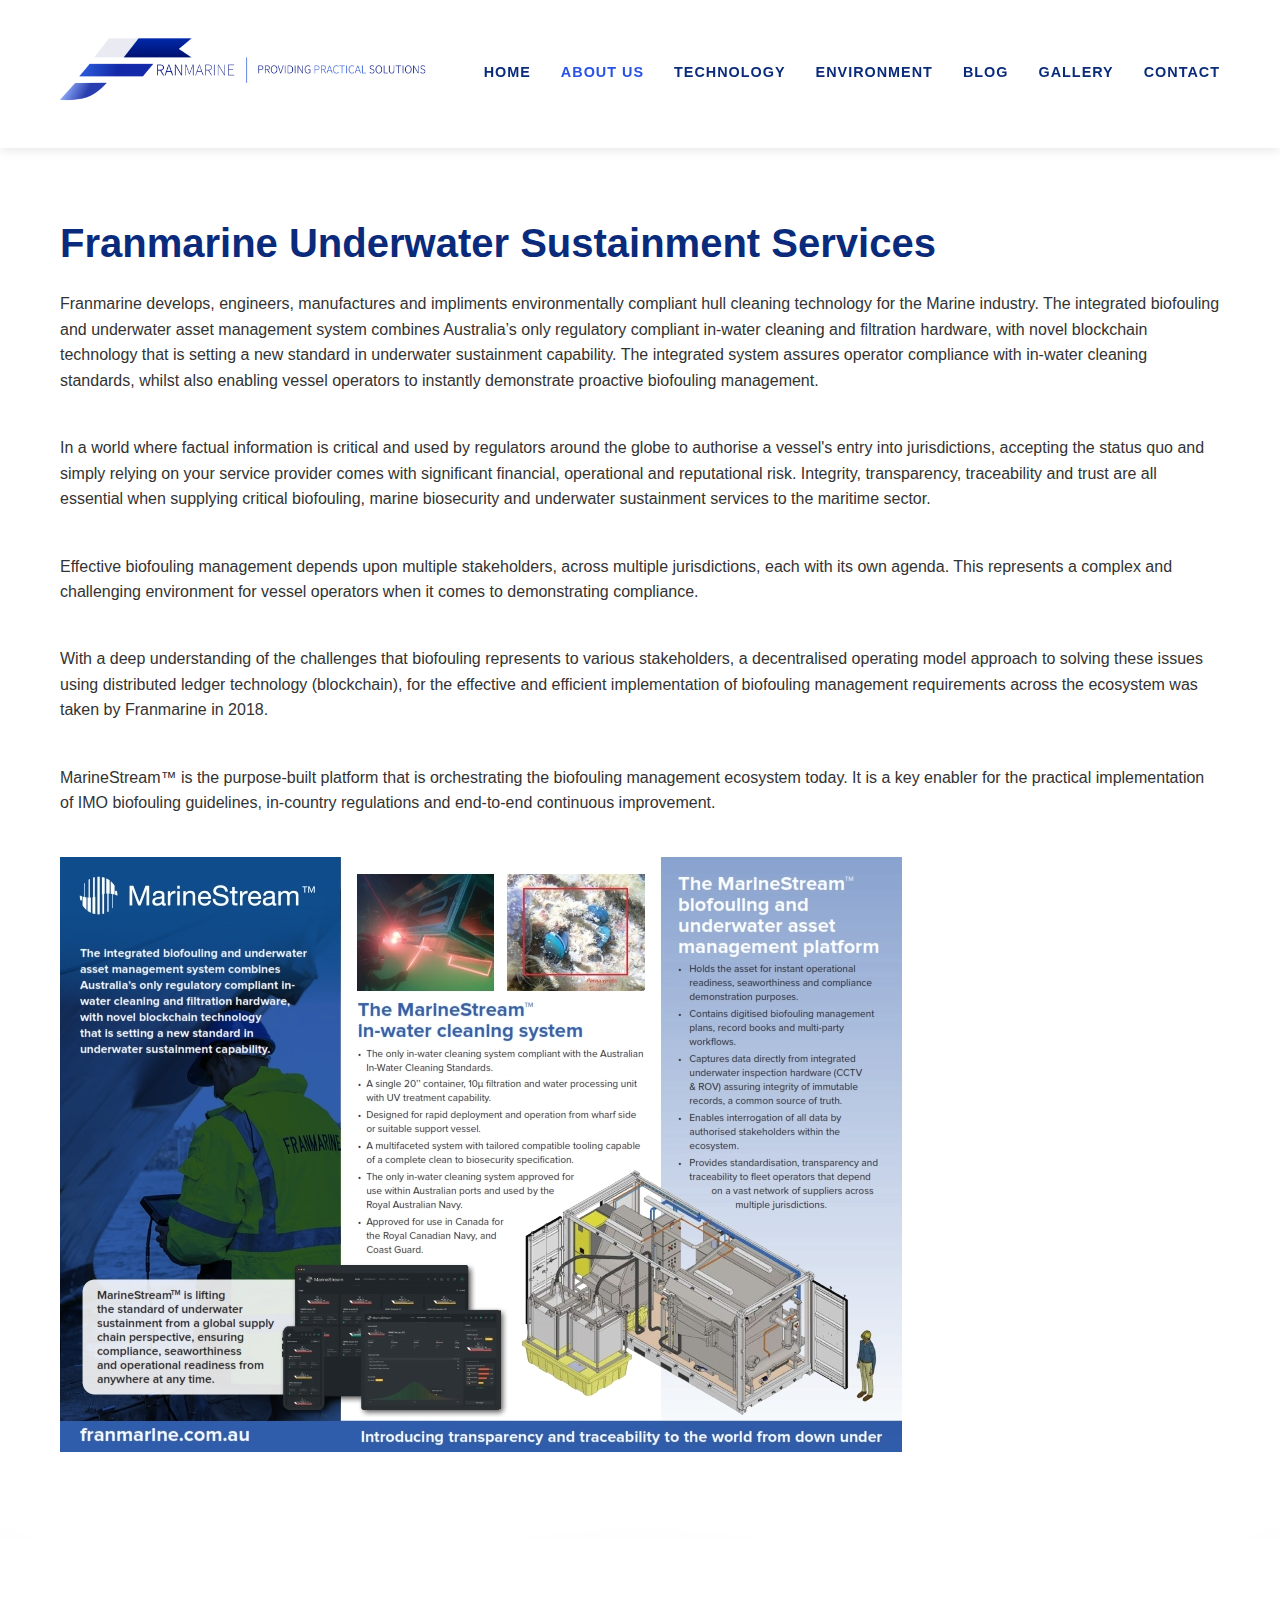
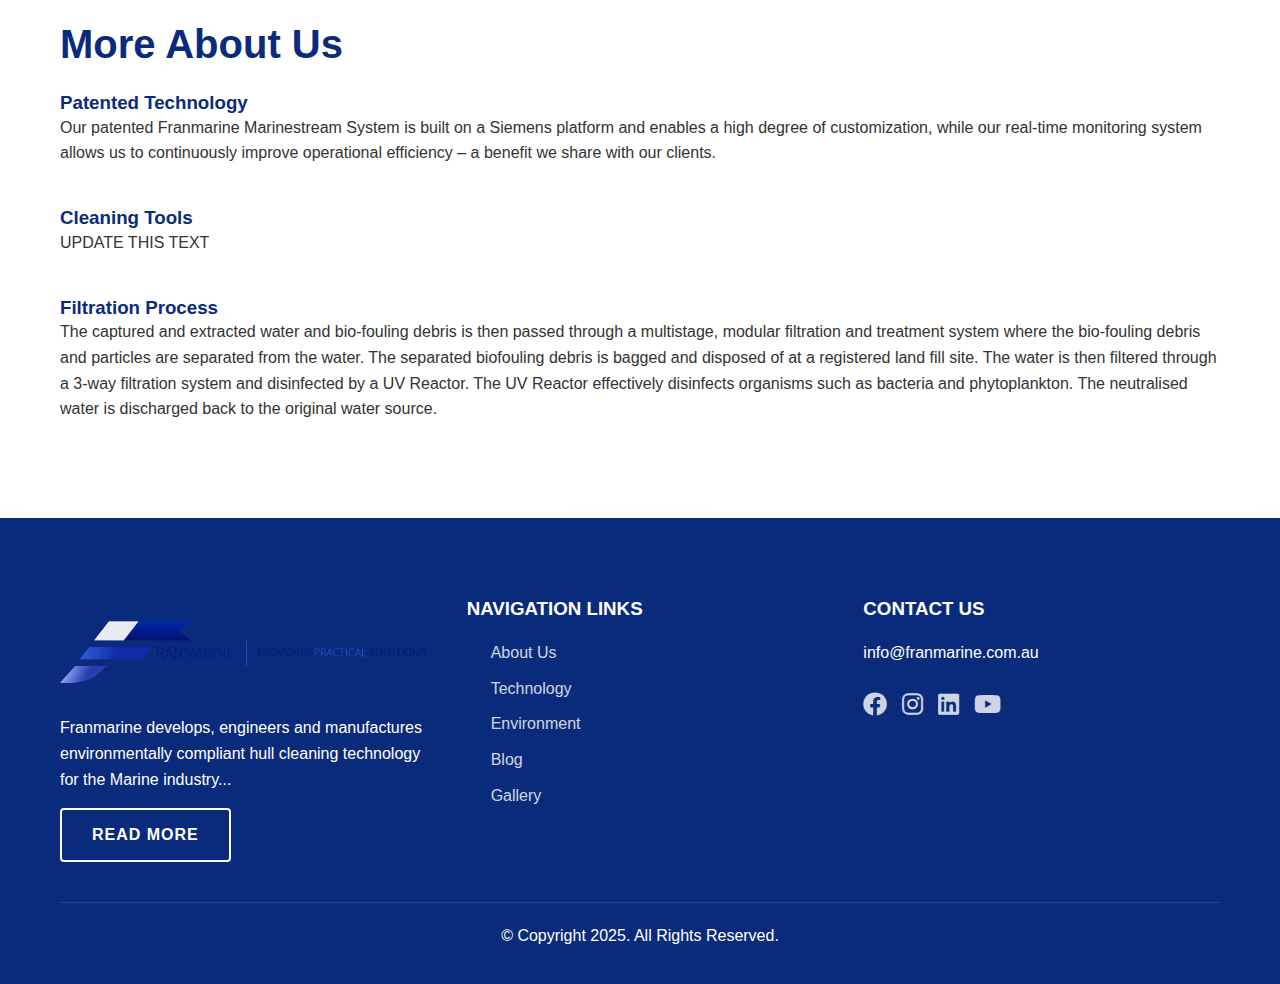
<file: about.html>
<!DOCTYPE html>
<html lang="en">
<head>
    <meta charset="UTF-8">
    <meta name="viewport" content="width=device-width, initial-scale=1.0">
    <title>About Us - Franmarine Hull Cleaning Technology</title>
    <link rel="stylesheet" href="./styles.css">
    <link rel="stylesheet" href="https://cdnjs.cloudflare.com/ajax/libs/font-awesome/6.0.0/css/all.min.css">
</head>
<body>
    <!-- Navigation -->
    <nav class="navbar">
        <div class="container">
            <div class="logo">
                <a href="index.html">
                    <img src="./assets/FusLogo.png" alt="Franmarine Logo">
                </a>
            </div>
            <div class="nav-toggle" id="navToggle">
                <span></span>
                <span></span>
                <span></span>
            </div>
            <ul class="nav-links">
                <li><a href="index.html">HOME</a></li>
                <li><a href="about.html" class="active">ABOUT US</a></li>
                <li><a href="technology.html">TECHNOLOGY</a></li>
                <li><a href="environment.html">ENVIRONMENT</a></li>
                <li><a href="blog.html">BLOG</a></li>
                <li><a href="gallery.html">GALLERY</a></li>
                <li><a href="contact.html">CONTACT</a></li>
            </ul>
        </div>
    </nav>

    <!-- Page Header -->
    <header class="page-header">
        <div class="breadcrumb">
            <div class="container">
                <ul>
                    <li><a href="index.html">Home</a></li>
                    <li>About Us</li>
                </ul>
            </div>
        </div>
        <div class="header-content">
            <div class="container">
                <h1>About Us</h1>
            </div>
        </div>
    </header>

    <!-- Main Content -->
    <main class="about-page">
        <section class="about-intro">
            <div class="container">
                <h2>Franmarine Underwater Sustainment Services</h2>
                <div class="about-content">
                    <div class="about-text">
                        <p>Franmarine develops, engineers, manufactures and impliments environmentally compliant hull cleaning technology for the Marine industry. The integrated biofouling and underwater asset management system combines Australia’s only regulatory compliant in-water cleaning and filtration hardware, with novel blockchain technology that is setting a new standard in underwater sustainment capability. The integrated system assures operator compliance with in-water cleaning standards, whilst also enabling vessel operators to instantly demonstrate proactive biofouling management.</p>
                        <br>                        
                        <p>In a world where factual information is critical and used by regulators around the globe to authorise a vessel's entry into jurisdictions, accepting the status quo and simply relying on your service provider comes with significant financial, operational and reputational risk. Integrity, transparency, traceability and trust are all essential when supplying critical biofouling, marine biosecurity and underwater sustainment services to the maritime sector.</p>
                        <br>
                        <p>Effective biofouling management depends upon multiple stakeholders, across multiple jurisdictions, each with its own agenda. This represents a complex and challenging environment for vessel operators when it comes to demonstrating compliance.</p>
                        <br>
                        <p>With a deep understanding of the challenges that biofouling represents to various stakeholders, a decentralised operating model approach to solving these issues using distributed ledger technology (blockchain), for the effective and efficient implementation of biofouling management requirements across the ecosystem was taken by Franmarine in 2018.</p>
                        <br>
                        <p>MarineStream™ is the purpose-built platform that is orchestrating the biofouling management ecosystem today. It is a key enabler for the practical implementation of IMO biofouling guidelines, in-country regulations and end-to-end continuous improvement.</p>
                    </div>
                    <div class="about-image">
                        <br> 
                        <img src="./assets/about1.jpeg" alt="Underwater Hull Cleaning">
                    </div>
                </div>
            </div>
        </section>
        <section class="about-details">
            <div class="container">
                <h2>More About Us</h2>
                <div class="details-content">
                    <div class="detail-item">
                        <h3>Patented Technology</h3>
                        <p>Our patented Franmarine Marinestream System is built on a Siemens platform and enables a high degree of customization, while our real-time monitoring system allows us to continuously improve operational efficiency – a benefit we share with our clients.</p>
                    </div>
                    <div class="detail-item">
                        <br> 
                        <h3>Cleaning Tools</h3>
                        <p>UPDATE THIS TEXT</p>
                    </div>
                    <div class="detail-item">
                        <br> 
                        <h3>Filtration Process</h3>
                        <p>The captured and extracted water and bio-fouling debris is then passed through a multistage, modular filtration and treatment system where the bio-fouling debris and particles are separated from the water. The separated biofouling debris is bagged and disposed of at a registered land fill site. The water is then filtered through a 3-way filtration system and disinfected by a UV Reactor. The UV Reactor effectively disinfects organisms such as bacteria and phytoplankton. The neutralised water is discharged back to the original water source.</p>
                    </div>
                </div>
            </div>
        </section>
    </main>

    <!-- Footer -->
    <footer>
        <div class="container">
            <div class="footer-content">
                <div class="footer-logo">
                    <img src="./assets/FusLogo.png" alt="Franmarine Logo" id="footerlogo">
                    <p>Franmarine develops, engineers and manufactures environmentally compliant hull cleaning technology for the Marine industry...</p>
                    <a href="about.html" class="btn-secondary">Read More</a>
                </div>
                <div class="footer-links">
                    <h3>NAVIGATION LINKS</h3>
                    <ul>
                        <li><a href="about.html">About Us</a></li>
                        <li><a href="technology.html">Technology</a></li>
                        <li><a href="environment.html">Environment</a></li>
                        <li><a href="blog.html">Blog</a></li>
                        <li><a href="gallery.html">Gallery</a></li>
                    </ul>
                </div>
                <div class="footer-contact">
                    <h3>CONTACT US</h3>
                    <p>info@franmarine.com.au</p>
                    <div class="social-links">
                        <a href="#"><i class="fab fa-facebook"></i></a>
                        <a href="#"><i class="fab fa-instagram"></i></a>
                        <a href="#"><i class="fab fa-linkedin"></i></a>
                        <a href="#"><i class="fab fa-youtube"></i></a>
                    </div>
                </div>
            </div>
            <div class="footer-bottom">
                <p>&copy; Copyright 2025. All Rights Reserved.</p>
            </div>
        </div>
    </footer>

    <script src="./script.js"></script>
</body>
</html>
</file>
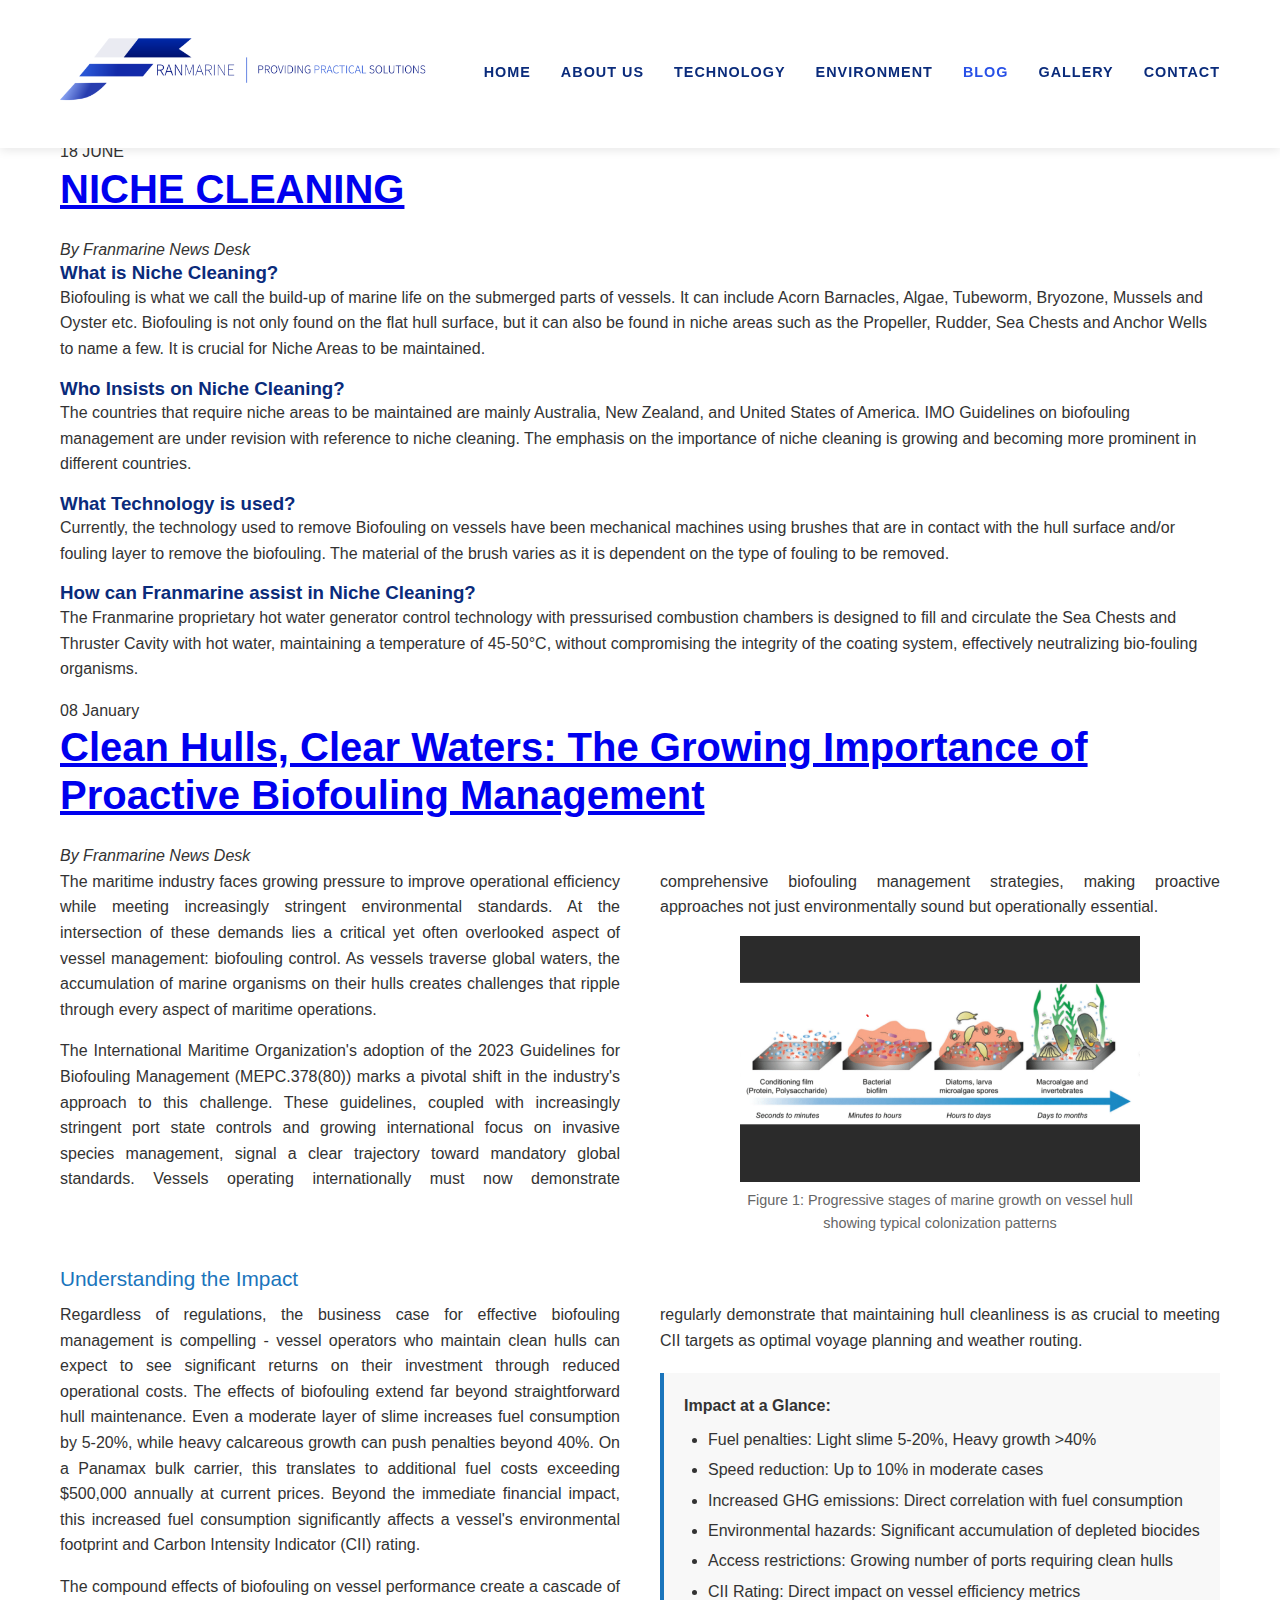
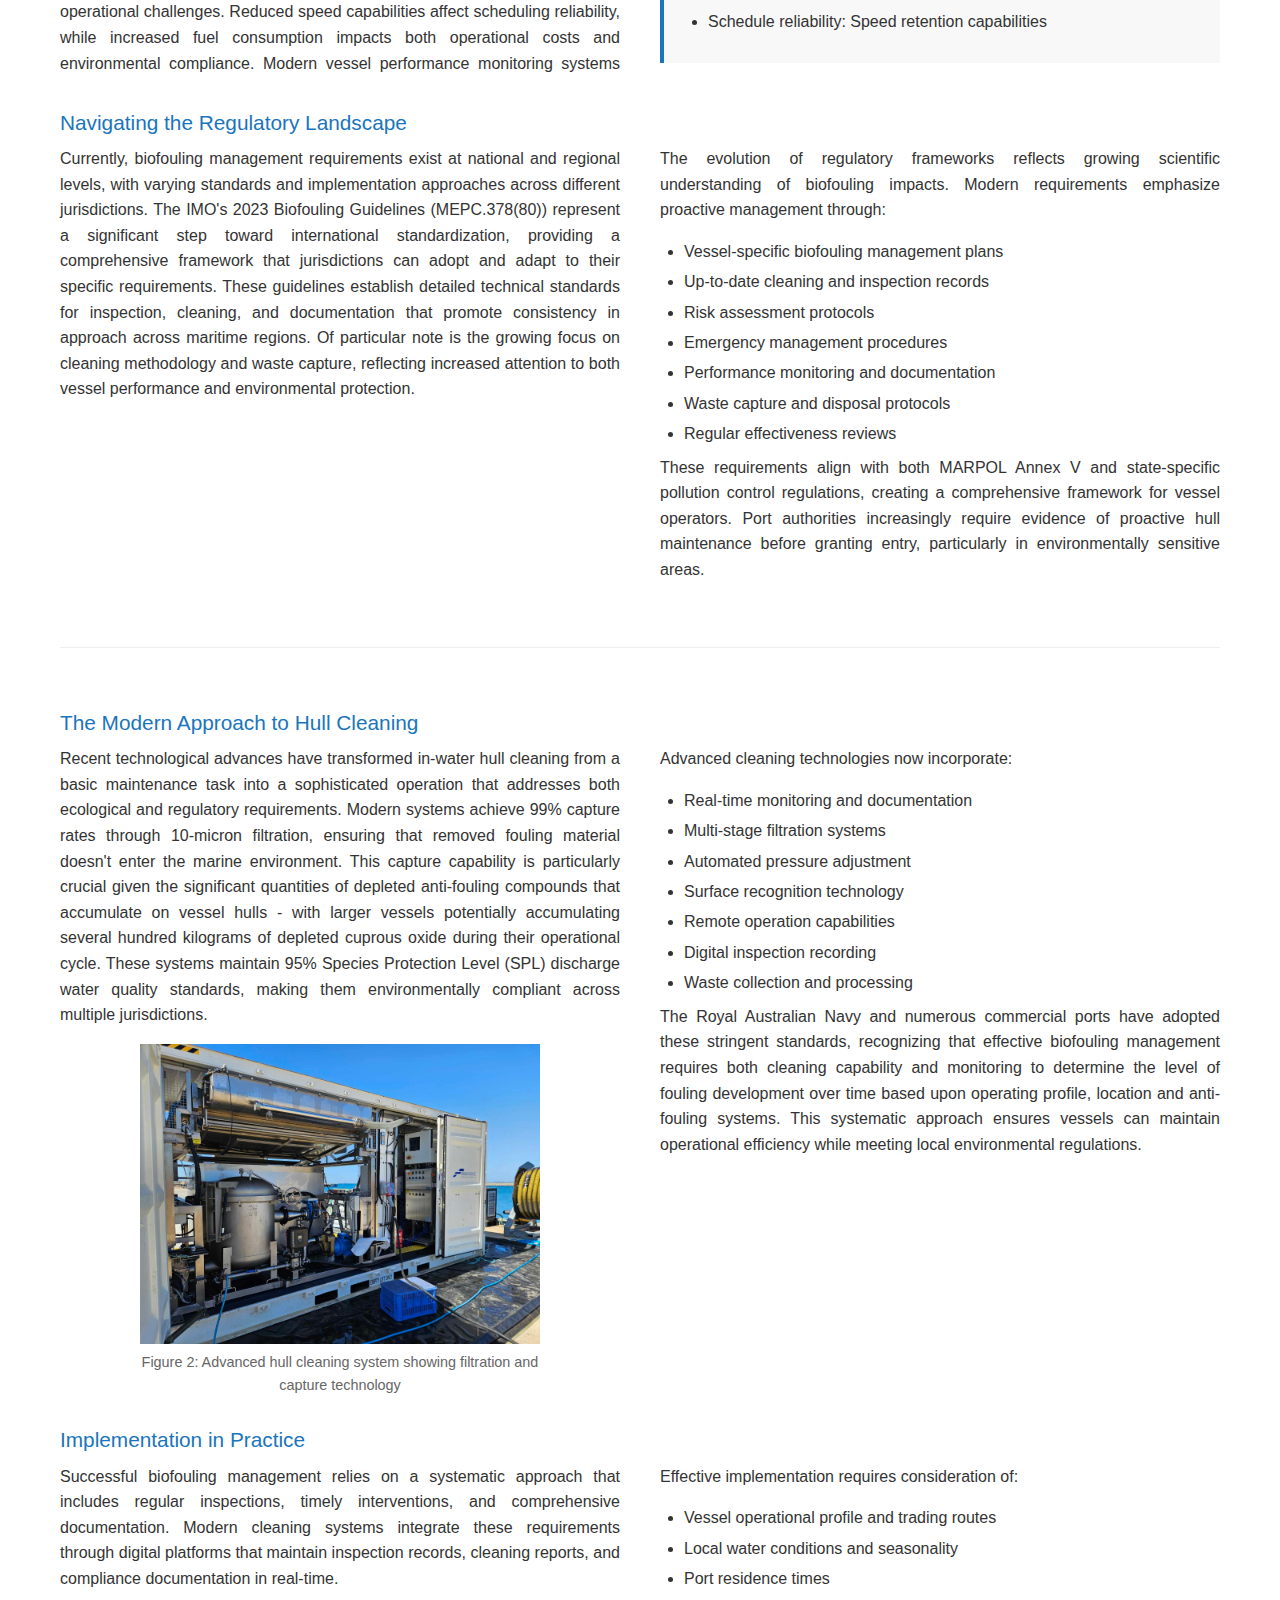
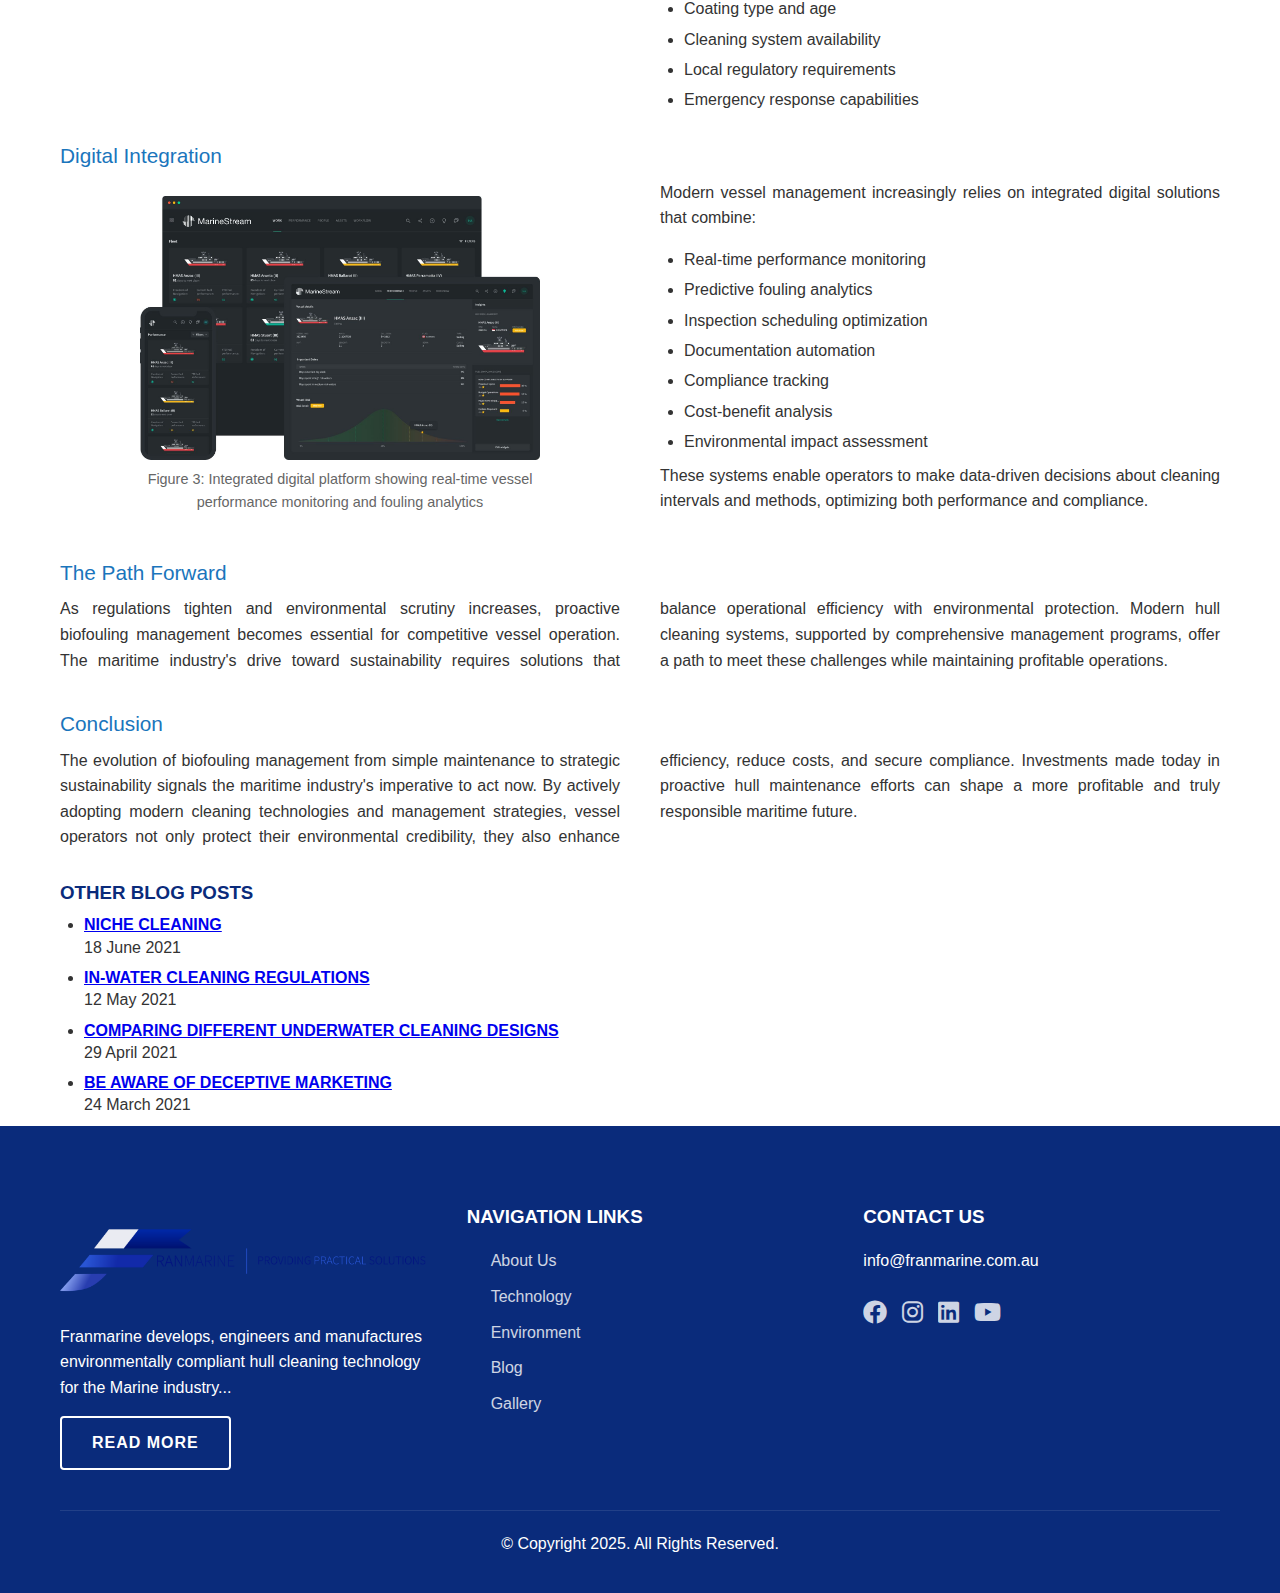
<file: blog.html>
<!DOCTYPE html>
<html lang="en">
<head>
    <meta charset="UTF-8">
    <meta name="viewport" content="width=device-width, initial-scale=1.0">
    <title>Blog - Franmarine Hull Cleaning Technology</title>
    <link rel="stylesheet" href="./styles.css">
    <link rel="stylesheet" href="https://cdnjs.cloudflare.com/ajax/libs/font-awesome/6.0.0/css/all.min.css">
</head>
<body>
    <!-- Navigation -->
    <nav class="navbar">
        <div class="container">
            <div class="logo">
                <a href="index.html">
                    <img src="./assets/FusLogo.png" alt="Franmarine Logo">
                </a>
            </div>
            <div class="nav-toggle" id="navToggle">
                <span></span>
                <span></span>
                <span></span>
            </div>
            <ul class="nav-links">
                <li><a href="index.html">HOME</a></li>
                <li><a href="about.html">ABOUT US</a></li>
                <li><a href="technology.html">TECHNOLOGY</a></li>
                <li><a href="environment.html">ENVIRONMENT</a></li>
                <li><a href="blog.html" class="active">BLOG</a></li>
                <li><a href="gallery.html">GALLERY</a></li>
                <li><a href="contact.html">CONTACT</a></li>
            </ul>
        </div>
    </nav>

    <!-- Page Header -->
    <header class="page-header">
        <div class="breadcrumb">
            <div class="container">
                <ul>
                    <li><a href="index.html">Home</a></li>
                    <li>Blog</li>
                </ul>
            </div>
        </div>
        <div class="header-content">
            <div class="container">
                <h1>Blog</h1>
            </div>
        </div>
    </header>

    <!-- Main Content -->
    <main class="blog-page">
        <div class="container">
            <div class="blog-layout">
                <!-- Main Blog Content -->
                <div class="blog-main">
                    <!-- Blog Post -->
                    <article class="blog-post">
                        <div class="post-date">
                            <span class="day">18</span>
                            <span class="month">JUNE</span>
                        </div>
                        <div class="post-content">
                            <h2><a href="#">NICHE CLEANING</a></h2>
                            <div class="post-meta">
                                <span class="author">By Franmarine News Desk</span>
                            </div>
                            <h3>What is Niche Cleaning?</h3>
                            <p>Biofouling is what we call the build-up of marine life on the submerged parts of vessels. It can include Acorn Barnacles, Algae, Tubeworm, Bryozone, Mussels and Oyster etc. Biofouling is not only found on the flat hull surface, but it can also be found in niche areas such as the Propeller, Rudder, Sea Chests and Anchor Wells to name a few. It is crucial for Niche Areas to be maintained.</p>
                            
                            <h3>Who Insists on Niche Cleaning?</h3>
                            <p>The countries that require niche areas to be maintained are mainly Australia, New Zealand, and United States of America. IMO Guidelines on biofouling management are under revision with reference to niche cleaning. The emphasis on the importance of niche cleaning is growing and becoming more prominent in different countries.</p>
                            
                            <h3>What Technology is used?</h3>
                            <p>Currently, the technology used to remove Biofouling on vessels have been mechanical machines using brushes that are in contact with the hull surface and/or fouling layer to remove the biofouling. The material of the brush varies as it is dependent on the type of fouling to be removed.</p>
                            
                            <h3>How can Franmarine assist in Niche Cleaning?</h3>
                            <p>The Franmarine proprietary hot water generator control technology with pressurised combustion chambers is designed to fill and circulate the Sea Chests and Thruster Cavity with hot water, maintaining a temperature of 45-50°C, without compromising the integrity of the coating system, effectively neutralizing bio-fouling organisms.</p>
                        </div>
                    </article>

                    <article class="blog-post">
                        <div class="post-date">
                            <span class="day">08</span>
                            <span class="month">January</span>
                        </div>
                        <div class="post-content">
                            <h2><a href="#">Clean Hulls, Clear Waters: The Growing Importance of Proactive Biofouling Management</a></h2>
                            <div class="post-meta">
                                <span class="author">By Franmarine News Desk</span>
                            </div>
                            <div class="two-column-layout">
                                <p>The maritime industry faces growing pressure to improve operational efficiency while meeting increasingly stringent environmental standards. At the intersection of these demands lies a critical yet often overlooked aspect of vessel management: biofouling control. As vessels traverse global waters, the accumulation of marine organisms on their hulls creates challenges that ripple through every aspect of maritime operations.</p>
                            
                                <p>The International Maritime Organization's adoption of the 2023 Guidelines for Biofouling Management (MEPC.378(80)) marks a pivotal shift in the industry's approach to this challenge. These guidelines, coupled with increasingly stringent port state controls and growing international focus on invasive species management, signal a clear trajectory toward mandatory global standards. Vessels operating internationally must now demonstrate comprehensive biofouling management strategies, making proactive approaches not just environmentally sound but operationally essential.</p>
                            
                                <div class="image-container">
                                  <img src="colonisationOne.png" alt="Progressive stages of marine growth" />
                                  <div class="caption">Figure 1: Progressive stages of marine growth on vessel hull showing typical colonization patterns</div>
                                </div>
                            
                                <h2 class="section-title">Understanding the Impact</h2>
                                <p>Regardless of regulations, the business case for effective biofouling management is compelling - vessel operators who maintain clean hulls can expect to see significant returns on their investment through reduced operational costs. The effects of biofouling extend far beyond straightforward hull maintenance. Even a moderate layer of slime increases fuel consumption by 5-20%, while heavy calcareous growth can push penalties beyond 40%. On a Panamax bulk carrier, this translates to additional fuel costs exceeding $500,000 annually at current prices. Beyond the immediate financial impact, this increased fuel consumption significantly affects a vessel's environmental footprint and Carbon Intensity Indicator (CII) rating.</p>
                            
                                <p>The compound effects of biofouling on vessel performance create a cascade of operational challenges. Reduced speed capabilities affect scheduling reliability, while increased fuel consumption impacts both operational costs and environmental compliance. Modern vessel performance monitoring systems regularly demonstrate that maintaining hull cleanliness is as crucial to meeting CII targets as optimal voyage planning and weather routing.</p>
                            
                                <div class="info-box">
                                  <strong>Impact at a Glance:</strong>
                                  <ul>
                                    <li>Fuel penalties: Light slime 5-20%, Heavy growth >40%</li>
                                    <li>Speed reduction: Up to 10% in moderate cases</li>
                                    <li>Increased GHG emissions: Direct correlation with fuel consumption</li>
                                    <li>Environmental hazards: Significant accumulation of depleted biocides</li>
                                    <li>Access restrictions: Growing number of ports requiring clean hulls</li>
                                    <li>CII Rating: Direct impact on vessel efficiency metrics</li>
                                    <li>Schedule reliability: Speed retention capabilities</li>
                                  </ul>
                                </div>
                            
                                <h2 class="section-title">Navigating the Regulatory Landscape</h2>
                                <p>Currently, biofouling management requirements exist at national and regional levels, with varying standards and implementation approaches across different jurisdictions. The IMO's 2023 Biofouling Guidelines (MEPC.378(80)) represent a significant step toward international standardization, providing a comprehensive framework that jurisdictions can adopt and adapt to their specific requirements. These guidelines establish detailed technical standards for inspection, cleaning, and documentation that promote consistency in approach across maritime regions. Of particular note is the growing focus on cleaning methodology and waste capture, reflecting increased attention to both vessel performance and environmental protection.</p>
                            
                                <div class="list-section">
                                  <p>The evolution of regulatory frameworks reflects growing scientific understanding of biofouling impacts. Modern requirements emphasize proactive management through:</p>
                                  <ul>
                                    <li>Vessel-specific biofouling management plans</li>
                                    <li>Up-to-date cleaning and inspection records</li>
                                    <li>Risk assessment protocols</li>
                                    <li>Emergency management procedures</li>
                                    <li>Performance monitoring and documentation</li>
                                    <li>Waste capture and disposal protocols</li>
                                    <li>Regular effectiveness reviews</li>
                                  </ul>
                                </div>
                            
                                <p>These requirements align with both MARPOL Annex V and state-specific pollution control regulations, creating a comprehensive framework for vessel operators. Port authorities increasingly require evidence of proactive hull maintenance before granting entry, particularly in environmentally sensitive areas.</p>
                              </div>
                            
                              <div class="page-break"></div>
                            
                              <div class="two-column-layout">
                                <h2 class="section-title">The Modern Approach to Hull Cleaning</h2>
                                <p>Recent technological advances have transformed in-water hull cleaning from a basic maintenance task into a sophisticated operation that addresses both ecological and regulatory requirements. Modern systems achieve 99% capture rates through 10-micron filtration, ensuring that removed fouling material doesn't enter the marine environment. This capture capability is particularly crucial given the significant quantities of depleted anti-fouling compounds that accumulate on vessel hulls - with larger vessels potentially accumulating several hundred kilograms of depleted cuprous oxide during their operational cycle. These systems maintain 95% Species Protection Level (SPL) discharge water quality standards, making them environmentally compliant across multiple jurisdictions.</p>
                            
                                <div class="image-container">
                                  <img src="filterOne.jpg" alt="Advanced hull cleaning system" />
                                  <div class="caption">Figure 2: Advanced hull cleaning system showing filtration and capture technology</div>
                                </div>
                            
                                <div class="list-section">
                                  <p>Advanced cleaning technologies now incorporate:</p>
                                  <ul>
                                    <li>Real-time monitoring and documentation</li>
                                    <li>Multi-stage filtration systems</li>
                                    <li>Automated pressure adjustment</li>
                                    <li>Surface recognition technology</li>
                                    <li>Remote operation capabilities</li>
                                    <li>Digital inspection recording</li>
                                    <li>Waste collection and processing</li>
                                  </ul>
                                </div>
                            
                                <p>The Royal Australian Navy and numerous commercial ports have adopted these stringent standards, recognizing that effective biofouling management requires both cleaning capability and monitoring to determine the level of fouling development over time based upon operating profile, location and anti-fouling systems. This systematic approach ensures vessels can maintain operational efficiency while meeting local environmental regulations.</p>
                            
                                <h2 class="section-title">Implementation in Practice</h2>
                                <p>Successful biofouling management relies on a systematic approach that includes regular inspections, timely interventions, and comprehensive documentation. Modern cleaning systems integrate these requirements through digital platforms that maintain inspection records, cleaning reports, and compliance documentation in real-time.</p>
                            
                                <div class="list-section">
                                  <p>Effective implementation requires consideration of:</p>
                                  <ul>
                                    <li>Vessel operational profile and trading routes</li>
                                    <li>Local water conditions and seasonality</li>
                                    <li>Port residence times</li>
                                    <li>Coating type and age</li>
                                    <li>Cleaning system availability</li>
                                    <li>Local regulatory requirements</li>
                                    <li>Emergency response capabilities</li>
                                  </ul>
                                </div>
                            
                                <h2 class="section-title">Digital Integration</h2>
                                <div class="image-container">
                                  <img src="digitalPlatform.jpg" alt="Digital integration dashboard showing vessel performance metrics" />
                                  <div class="caption">Figure 3: Integrated digital platform showing real-time vessel performance monitoring and fouling analytics</div>
                                </div>
                            
                                <div class="list-section">
                                  <p>Modern vessel management increasingly relies on integrated digital solutions that combine:</p>
                                  <ul>
                                    <li>Real-time performance monitoring</li>
                                    <li>Predictive fouling analytics</li>
                                    <li>Inspection scheduling optimization</li>
                                    <li>Documentation automation</li>
                                    <li>Compliance tracking</li>
                                    <li>Cost-benefit analysis</li>
                                    <li>Environmental impact assessment</li>
                                  </ul>
                                </div>
                            
                                <p>These systems enable operators to make data-driven decisions about cleaning intervals and methods, optimizing both performance and compliance.</p>
                            
                                <h2 class="section-title">The Path Forward</h2>
                                <p>As regulations tighten and environmental scrutiny increases, proactive biofouling management becomes essential for competitive vessel operation. The maritime industry's drive toward sustainability requires solutions that balance operational efficiency with environmental protection. Modern hull cleaning systems, supported by comprehensive management programs, offer a path to meet these challenges while maintaining profitable operations.</p>
                            
                                <h2 class="section-title">Conclusion</h2>
                                <p>The evolution of biofouling management from simple maintenance to strategic sustainability signals the maritime industry's imperative to act now. By actively adopting modern cleaning technologies and management strategies, vessel operators not only protect their environmental credibility, they also enhance efficiency, reduce costs, and secure compliance. Investments made today in proactive hull maintenance efforts can shape a more profitable and truly responsible maritime future.</p>
                              </div>
                                                    </div>
                    </article>

                </div>

                <!-- Sidebar -->
                <aside class="blog-sidebar">
                    <div class="sidebar-widget">
                        <h3>OTHER BLOG POSTS</h3>
                        <ul class="recent-posts">
                            <li>
                                <h4><a href="#">NICHE CLEANING</a></h4>
                                <span class="post-date">18 June 2021</span>
                            </li>
                            <li>
                                <h4><a href="#">IN-WATER CLEANING REGULATIONS</a></h4>
                                <span class="post-date">12 May 2021</span>
                            </li>
                            <li>
                                <h4><a href="#">COMPARING DIFFERENT UNDERWATER CLEANING DESIGNS</a></h4>
                                <span class="post-date">29 April 2021</span>
                            </li>
                            <li>
                                <h4><a href="#">BE AWARE OF DECEPTIVE MARKETING</a></h4>
                                <span class="post-date">24 March 2021</span>
                            </li>
                        </ul>
                    </div>
                </aside>
            </div>
        </div>
    </main>

    <!-- Footer -->
    <footer>
        <div class="container">
            <div class="footer-content">
                <div class="footer-logo">
                    <img src="./assets/FusLogo.png" alt="Franmarine Logo" id="footerlogo">
                    <p>Franmarine develops, engineers and manufactures environmentally compliant hull cleaning technology for the Marine industry...</p>
                    <a href="about.html" class="btn-secondary">Read More</a>
                </div>
                <div class="footer-links">
                    <h3>NAVIGATION LINKS</h3>
                    <ul>
                        <li><a href="about.html">About Us</a></li>
                        <li><a href="technology.html">Technology</a></li>
                        <li><a href="environment.html">Environment</a></li>
                        <li><a href="blog.html">Blog</a></li>
                        <li><a href="gallery.html">Gallery</a></li>
                    </ul>
                </div>
                <div class="footer-contact">
                    <h3>CONTACT US</h3>
                    <p>info@franmarine.com.au</p>
                    <div class="social-links">
                        <a href="#"><i class="fab fa-facebook"></i></a>
                        <a href="#"><i class="fab fa-instagram"></i></a>
                        <a href="#"><i class="fab fa-linkedin"></i></a>
                        <a href="#"><i class="fab fa-youtube"></i></a>
                    </div>
                </div>
            </div>
            <div class="footer-bottom">
                <p>&copy; Copyright 2025. All Rights Reserved.</p>
            </div>
        </div>
    </footer>

    <script src="./script.js"></script>
</body>
</html>
</file>
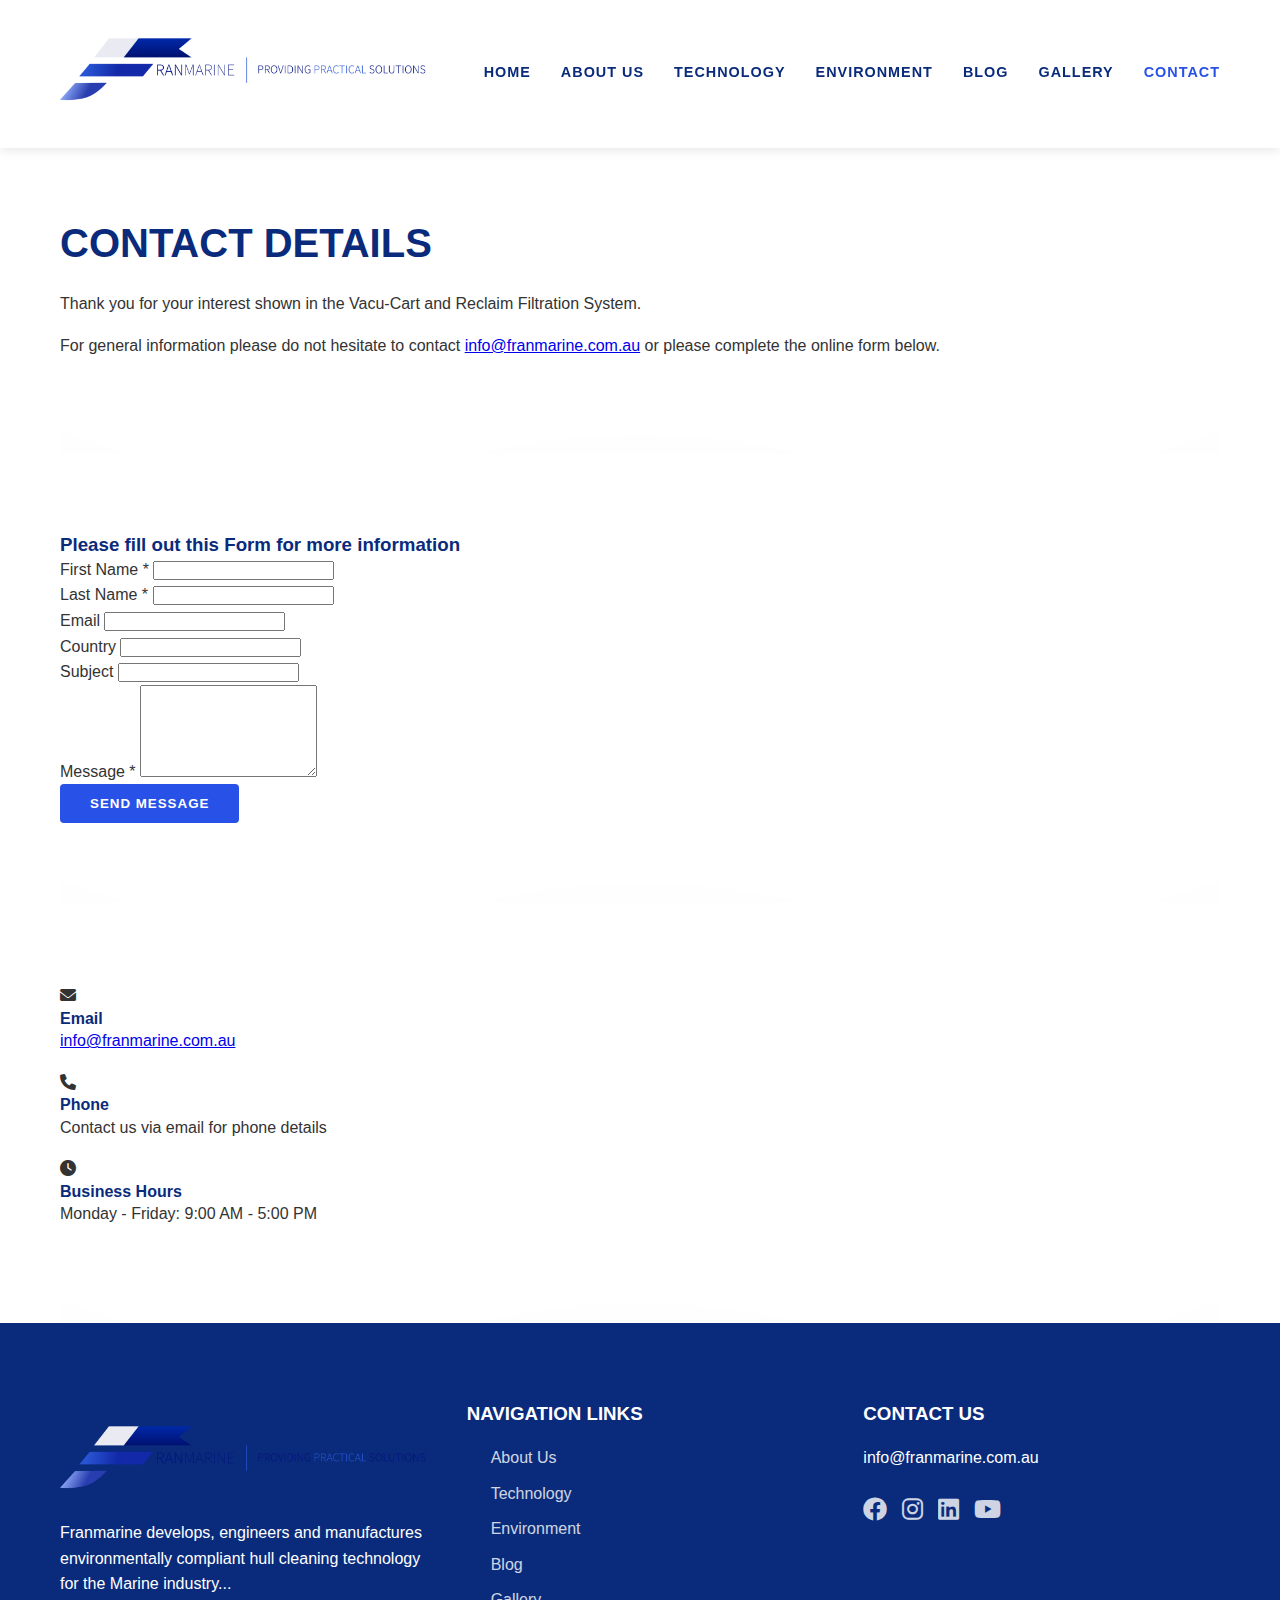
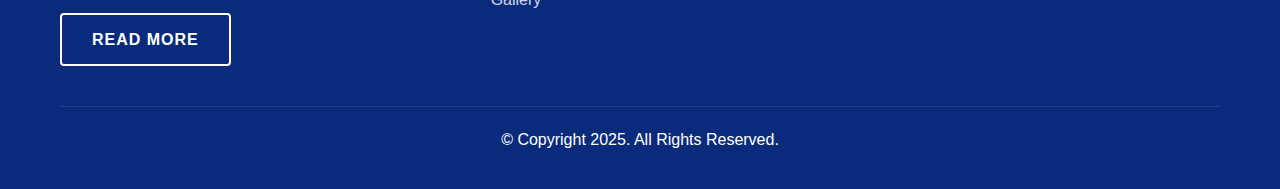
<file: contact.html>
<!DOCTYPE html>
<html lang="en">
<head>
    <meta charset="UTF-8">
    <meta name="viewport" content="width=device-width, initial-scale=1.0">
    <title>Contact - Franmarine Hull Cleaning Technology</title>
    <link rel="stylesheet" href="./styles.css">
    <link rel="stylesheet" href="https://cdnjs.cloudflare.com/ajax/libs/font-awesome/6.0.0/css/all.min.css">
</head>
<body>
    <!-- Navigation -->
    <nav class="navbar">
        <div class="container">
            <div class="logo">
                <a href="index.html">
                    <img src="./assets/FusLogo.png" alt="Franmarine Logo">
                </a>
            </div>
            <div class="nav-toggle" id="navToggle">
                <span></span>
                <span></span>
                <span></span>
            </div>
            <ul class="nav-links">
                <li><a href="index.html">HOME</a></li>
                <li><a href="about.html">ABOUT US</a></li>
                <li><a href="technology.html">TECHNOLOGY</a></li>
                <li><a href="environment.html">ENVIRONMENT</a></li>
                <li><a href="blog.html">BLOG</a></li>
                <li><a href="gallery.html">GALLERY</a></li>
                <li><a href="contact.html" class="active">CONTACT</a></li>
            </ul>
        </div>
    </nav>

    <!-- Page Header -->
    <header class="page-header">
        <div class="breadcrumb">
            <div class="container">
                <ul>
                    <li><a href="index.html">Home</a></li>
                    <li>Contact Us</li>
                </ul>
            </div>
        </div>
        <div class="header-content">
            <div class="container">
                <h1>Contact Us</h1>
            </div>
        </div>
    </header>

    <!-- Main Content -->
    <main class="contact-page">
        <div class="container">
            <section class="contact-details">
                <h2>CONTACT DETAILS</h2>
                <div class="contact-intro">
                    <p>Thank you for your interest shown in the Vacu-Cart and Reclaim Filtration System.</p>
                    <p>For general information please do not hesitate to contact <a href="mailto:info@franmarine.com.au">info@franmarine.com.au</a> or please complete the online form below.</p>
                </div>
            </section>

            <section class="contact-form-section">
                <h3>Please fill out this Form for more information</h3>
                <form id="contactForm" class="contact-form" action="#" method="POST">
                    <!-- Name Fields -->
                    <div class="form-group name-group">
                        <div class="form-field">
                            <label for="firstName">First Name *</label>
                            <input type="text" id="firstName" name="firstName" required>
                        </div>
                        <div class="form-field">
                            <label for="lastName">Last Name *</label>
                            <input type="text" id="lastName" name="lastName" required>
                        </div>
                    </div>

                    <!-- Email Field -->
                    <div class="form-group">
                        <label for="email">Email</label>
                        <input type="email" id="email" name="email" required>
                    </div>

                    <!-- Country Field -->
                    <div class="form-group">
                        <label for="country">Country</label>
                        <input type="text" id="country" name="country">
                    </div>

                    <!-- Subject Field -->
                    <div class="form-group">
                        <label for="subject">Subject</label>
                        <input type="text" id="subject" name="subject">
                    </div>

                    <!-- Message Field -->
                    <div class="form-group">
                        <label for="message">Message *</label>
                        <textarea id="message" name="message" rows="6" required></textarea>
                    </div>

                    <!-- Submit Button -->
                    <div class="form-group">
                        <button type="submit" class="btn-primary">Send Message</button>
                    </div>
                </form>
            </section>

            <!-- Additional Contact Information -->
            <section class="additional-contact">
                <div class="contact-grid">
                    <div class="contact-item">
                        <i class="fas fa-envelope"></i>
                        <h4>Email</h4>
                        <p><a href="mailto:info@franmarine.com.au">info@franmarine.com.au</a></p>
                    </div>
                    <div class="contact-item">
                        <i class="fas fa-phone"></i>
                        <h4>Phone</h4>
                        <p>Contact us via email for phone details</p>
                    </div>
                    <div class="contact-item">
                        <i class="fas fa-clock"></i>
                        <h4>Business Hours</h4>
                        <p>Monday - Friday: 9:00 AM - 5:00 PM</p>
                    </div>
                </div>
            </section>
        </div>
    </main>

    <!-- Footer -->
    <footer>
        <div class="container">
            <div class="footer-content">
                <div class="footer-logo">
                    <img src="./assets/FusLogo.png" alt="Franmarine Logo" id="footerlogo">
                    <p>Franmarine develops, engineers and manufactures environmentally compliant hull cleaning technology for the Marine industry...</p>
                    <a href="about.html" class="btn-secondary">Read More</a>
                </div>
                <div class="footer-links">
                    <h3>NAVIGATION LINKS</h3>
                    <ul>
                        <li><a href="about.html">About Us</a></li>
                        <li><a href="technology.html">Technology</a></li>
                        <li><a href="environment.html">Environment</a></li>
                        <li><a href="blog.html">Blog</a></li>
                        <li><a href="gallery.html">Gallery</a></li>
                    </ul>
                </div>
                <div class="footer-contact">
                    <h3>CONTACT US</h3>
                    <p>info@franmarine.com.au</p>
                    <div class="social-links">
                        <a href="#"><i class="fab fa-facebook"></i></a>
                        <a href="#"><i class="fab fa-instagram"></i></a>
                        <a href="#"><i class="fab fa-linkedin"></i></a>
                        <a href="#"><i class="fab fa-youtube"></i></a>
                    </div>
                </div>
            </div>
            <div class="footer-bottom">
                <p>&copy; Copyright 2025. All Rights Reserved.</p>
            </div>
        </div>
    </footer>

    <script src="./script.js"></script>
    <script>
        // Form Validation and Submission
        document.getElementById('contactForm').addEventListener('submit', function(e) {
            e.preventDefault();
            
            // Basic form validation
            const firstName = document.getElementById('firstName').value;
            const lastName = document.getElementById('lastName').value;
            const email = document.getElementById('email').value;
            const message = document.getElementById('message').value;

            if (!firstName || !lastName || !email || !message) {
                alert('Please fill in all required fields');
                return;
            }

            // Email validation
            const emailRegex = /^[^\s@]+@[^\s@]+\.[^\s@]+$/;
            if (!emailRegex.test(email)) {
                alert('Please enter a valid email address');
                return;
            }

            // Here you would typically send the form data to a server
            console.log('Form submitted:', {
                firstName,
                lastName,
                email,
                message
            });

            // Clear form after successful submission
            this.reset();
            alert('Thank you for your message. We will contact you soon.');
        });
    </script>
</body>
</html>
</file>
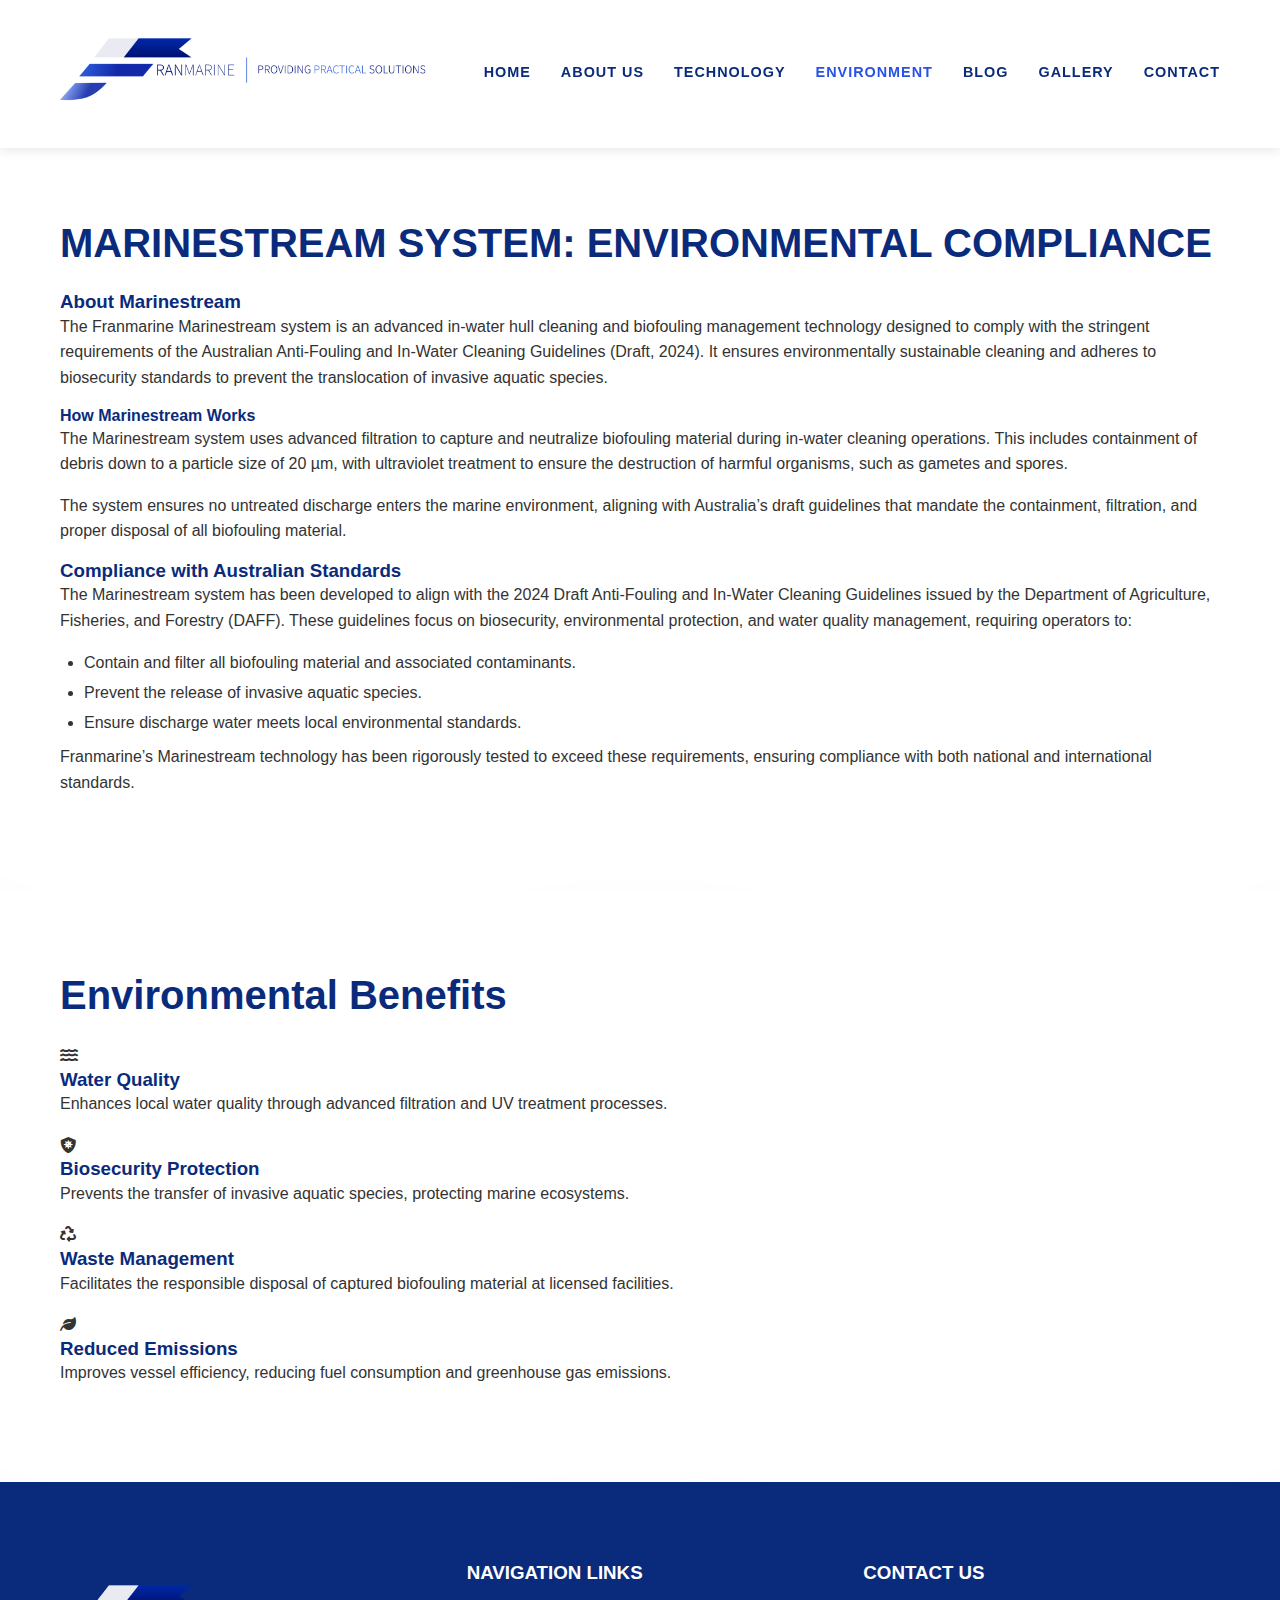
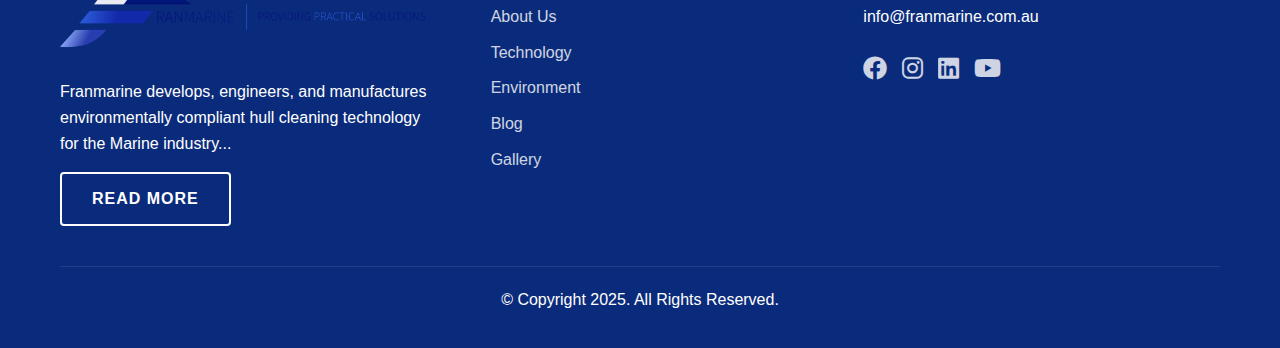
<file: environment.html>
<!DOCTYPE html>
<html lang="en">
<head>
    <meta charset="UTF-8">
    <meta name="viewport" content="width=device-width, initial-scale=1.0">
    <title>Environment - Franmarine Hull Cleaning Technology</title>
    <link rel="stylesheet" href="./styles.css">
    <link rel="stylesheet" href="https://cdnjs.cloudflare.com/ajax/libs/font-awesome/6.0.0/css/all.min.css">
</head>
<body>
    <!-- Navigation -->
    <nav class="navbar">
        <div class="container">
            <div class="logo">
                <a href="index.html">
                    <img src="./assets/FusLogo.png" alt="Franmarine Logo">
                </a>
            </div>
            <div class="nav-toggle" id="navToggle">
                <span></span>
                <span></span>
                <span></span>
            </div>
            <ul class="nav-links">
                <li><a href="index.html">HOME</a></li>
                <li><a href="about.html">ABOUT US</a></li>
                <li><a href="technology.html">TECHNOLOGY</a></li>
                <li><a href="environment.html" class="active">ENVIRONMENT</a></li>
                <li><a href="blog.html">BLOG</a></li>
                <li><a href="gallery.html">GALLERY</a></li>
                <li><a href="contact.html">CONTACT</a></li>
            </ul>
        </div>
    </nav>

    <!-- Page Header -->
    <header class="page-header">
        <div class="breadcrumb">
            <div class="container">
                <ul>
                    <li><a href="index.html">Home</a></li>
                    <li>Environment</li>
                </ul>
            </div>
        </div>
        <div class="header-content">
            <div class="container">
                <h1>Environment</h1>
            </div>
        </div>
    </header>

    <!-- Main Content -->
    <main class="environment-page">
        <!-- Marinestream Overview -->
        <section class="impact-study">
            <div class="container">
                <h2>MARINESTREAM SYSTEM: ENVIRONMENTAL COMPLIANCE</h2>
                
                <div class="study-section">
                    <h3>About Marinestream</h3>
                    <p>The Franmarine Marinestream system is an advanced in-water hull cleaning and biofouling management technology designed to comply with the stringent requirements of the Australian Anti-Fouling and In-Water Cleaning Guidelines (Draft, 2024). It ensures environmentally sustainable cleaning and adheres to biosecurity standards to prevent the translocation of invasive aquatic species.</p>
                    
                    <div class="study-content">
                        <h4>How Marinestream Works</h4>
                        <div class="study-text">
                            <p>The Marinestream system uses advanced filtration to capture and neutralize biofouling material during in-water cleaning operations. This includes containment of debris down to a particle size of 20 µm, with ultraviolet treatment to ensure the destruction of harmful organisms, such as gametes and spores.</p>
                            
                            <p>The system ensures no untreated discharge enters the marine environment, aligning with Australia’s draft guidelines that mandate the containment, filtration, and proper disposal of all biofouling material.</p>
                        </div>
                    </div>
                </div>
                
                <div class="study-section">
                    <h3>Compliance with Australian Standards</h3>
                    <p>The Marinestream system has been developed to align with the 2024 Draft Anti-Fouling and In-Water Cleaning Guidelines issued by the Department of Agriculture, Fisheries, and Forestry (DAFF). These guidelines focus on biosecurity, environmental protection, and water quality management, requiring operators to:</p>
                    <ul>
                        <li>Contain and filter all biofouling material and associated contaminants.</li>
                        <li>Prevent the release of invasive aquatic species.</li>
                        <li>Ensure discharge water meets local environmental standards.</li>
                    </ul>
                    <p>Franmarine’s Marinestream technology has been rigorously tested to exceed these requirements, ensuring compliance with both national and international standards.</p>
                </div>
            </div>
        </section>

        <!-- Environmental Benefits -->
        <section class="environmental-benefits">
            <div class="container">
                <h2>Environmental Benefits</h2>
                <div class="benefits-grid">
                    <div class="benefit-card">
                        <i class="fas fa-water"></i>
                        <h3>Water Quality</h3>
                        <p>Enhances local water quality through advanced filtration and UV treatment processes.</p>
                    </div>
                    <div class="benefit-card">
                        <i class="fas fa-shield-virus"></i>
                        <h3>Biosecurity Protection</h3>
                        <p>Prevents the transfer of invasive aquatic species, protecting marine ecosystems.</p>
                    </div>
                    <div class="benefit-card">
                        <i class="fas fa-recycle"></i>
                        <h3>Waste Management</h3>
                        <p>Facilitates the responsible disposal of captured biofouling material at licensed facilities.</p>
                    </div>
                    <div class="benefit-card">
                        <i class="fas fa-leaf"></i>
                        <h3>Reduced Emissions</h3>
                        <p>Improves vessel efficiency, reducing fuel consumption and greenhouse gas emissions.</p>
                    </div>
                </div>
            </div>
        </section>
    </main>

    <!-- Footer -->
    <footer>
        <div class="container">
            <div class="footer-content">
                <div class="footer-logo">
                    <img src="./assets/FusLogo.png" alt="Franmarine Logo" id="footerlogo">
                    <p>Franmarine develops, engineers, and manufactures environmentally compliant hull cleaning technology for the Marine industry...</p>
                    <a href="about.html" class="btn-secondary">Read More</a>
                </div>
                <div class="footer-links">
                    <h3>NAVIGATION LINKS</h3>
                    <ul>
                        <li><a href="about.html">About Us</a></li>
                        <li><a href="technology.html">Technology</a></li>
                        <li><a href="environment.html">Environment</a></li>
                        <li><a href="blog.html">Blog</a></li>
                        <li><a href="gallery.html">Gallery</a></li>
                    </ul>
                </div>
                <div class="footer-contact">
                    <h3>CONTACT US</h3>
                    <p>info@franmarine.com.au</p>
                    <div class="social-links">
                        <a href="#"><i class="fab fa-facebook"></i></a>
                        <a href="#"><i class="fab fa-instagram"></i></a>
                        <a href="#"><i class="fab fa-linkedin"></i></a>
                        <a href="#"><i class="fab fa-youtube"></i></a>
                    </div>
                </div>
            </div>
            <div class="footer-bottom">
                <p>&copy; Copyright 2025. All Rights Reserved.</p>
            </div>
        </div>
    </footer>

    <script src="./script.js"></script>
</body>
</html>
</file>
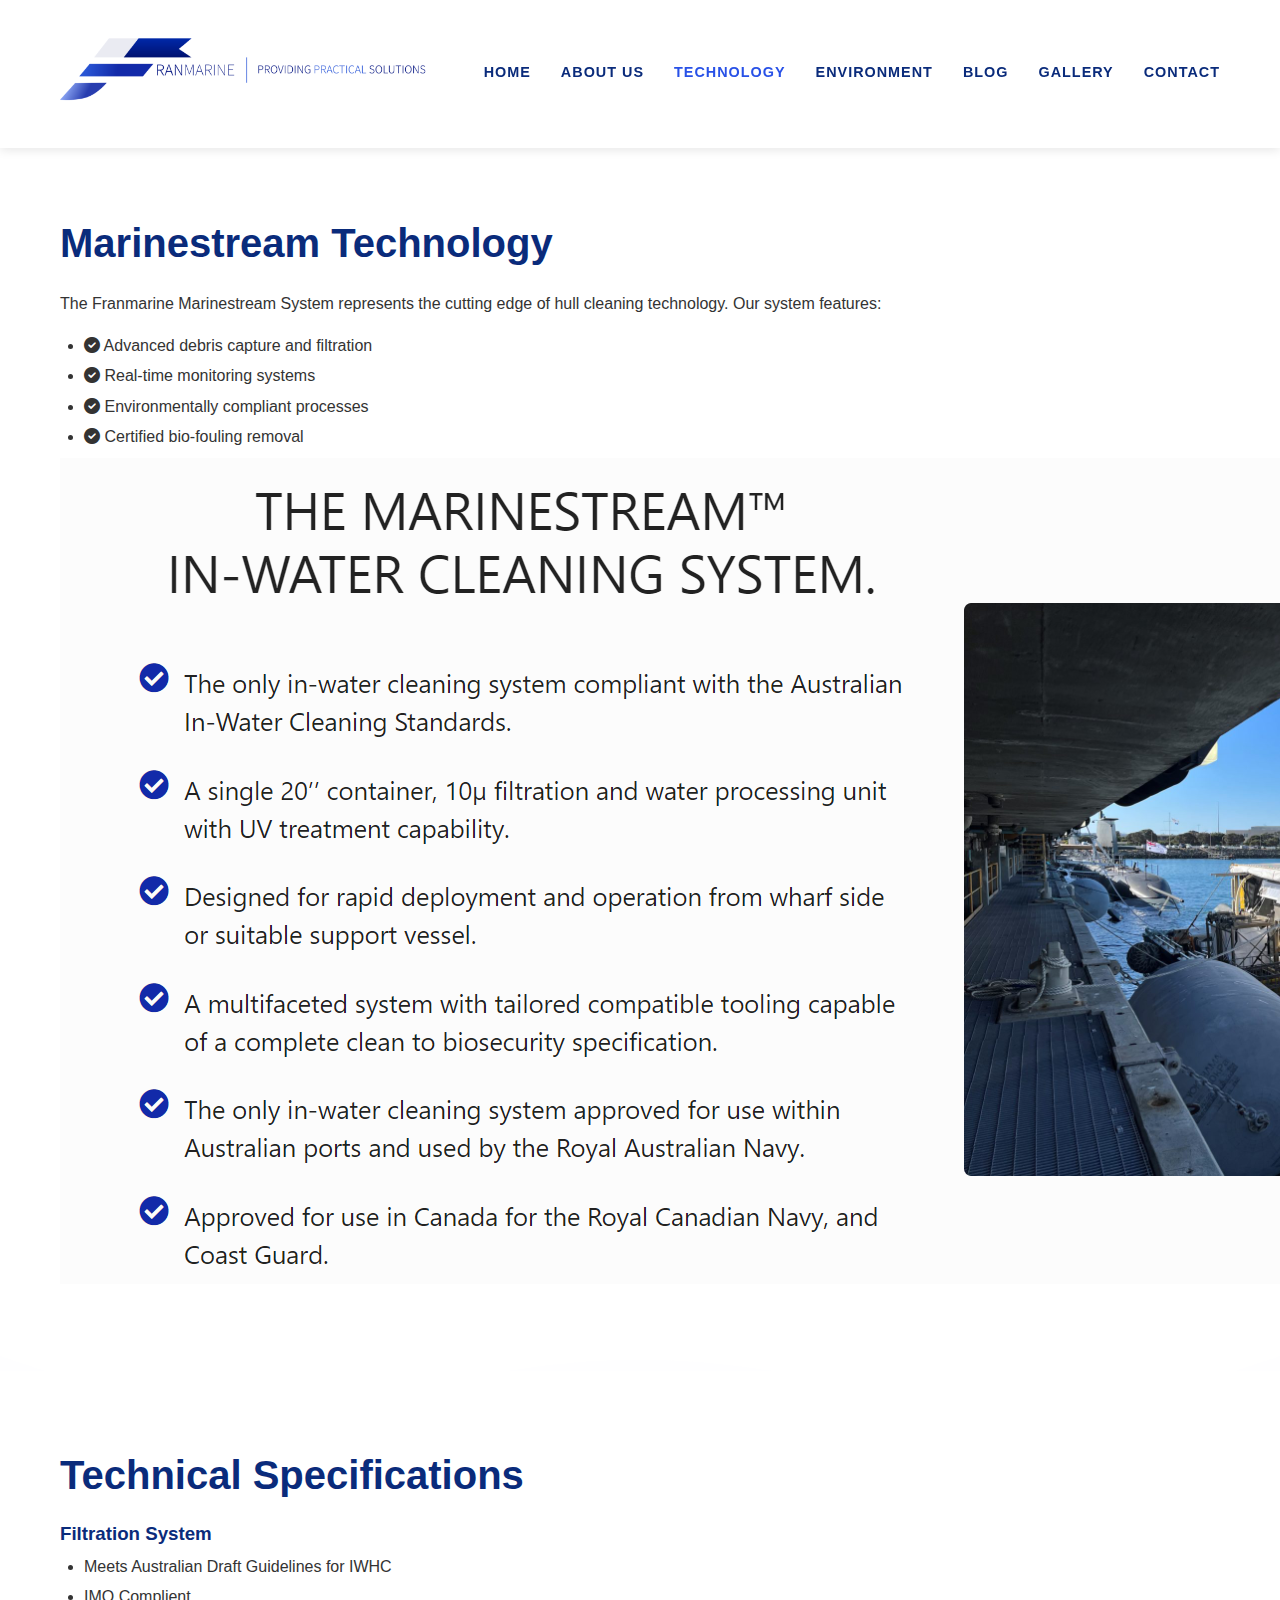
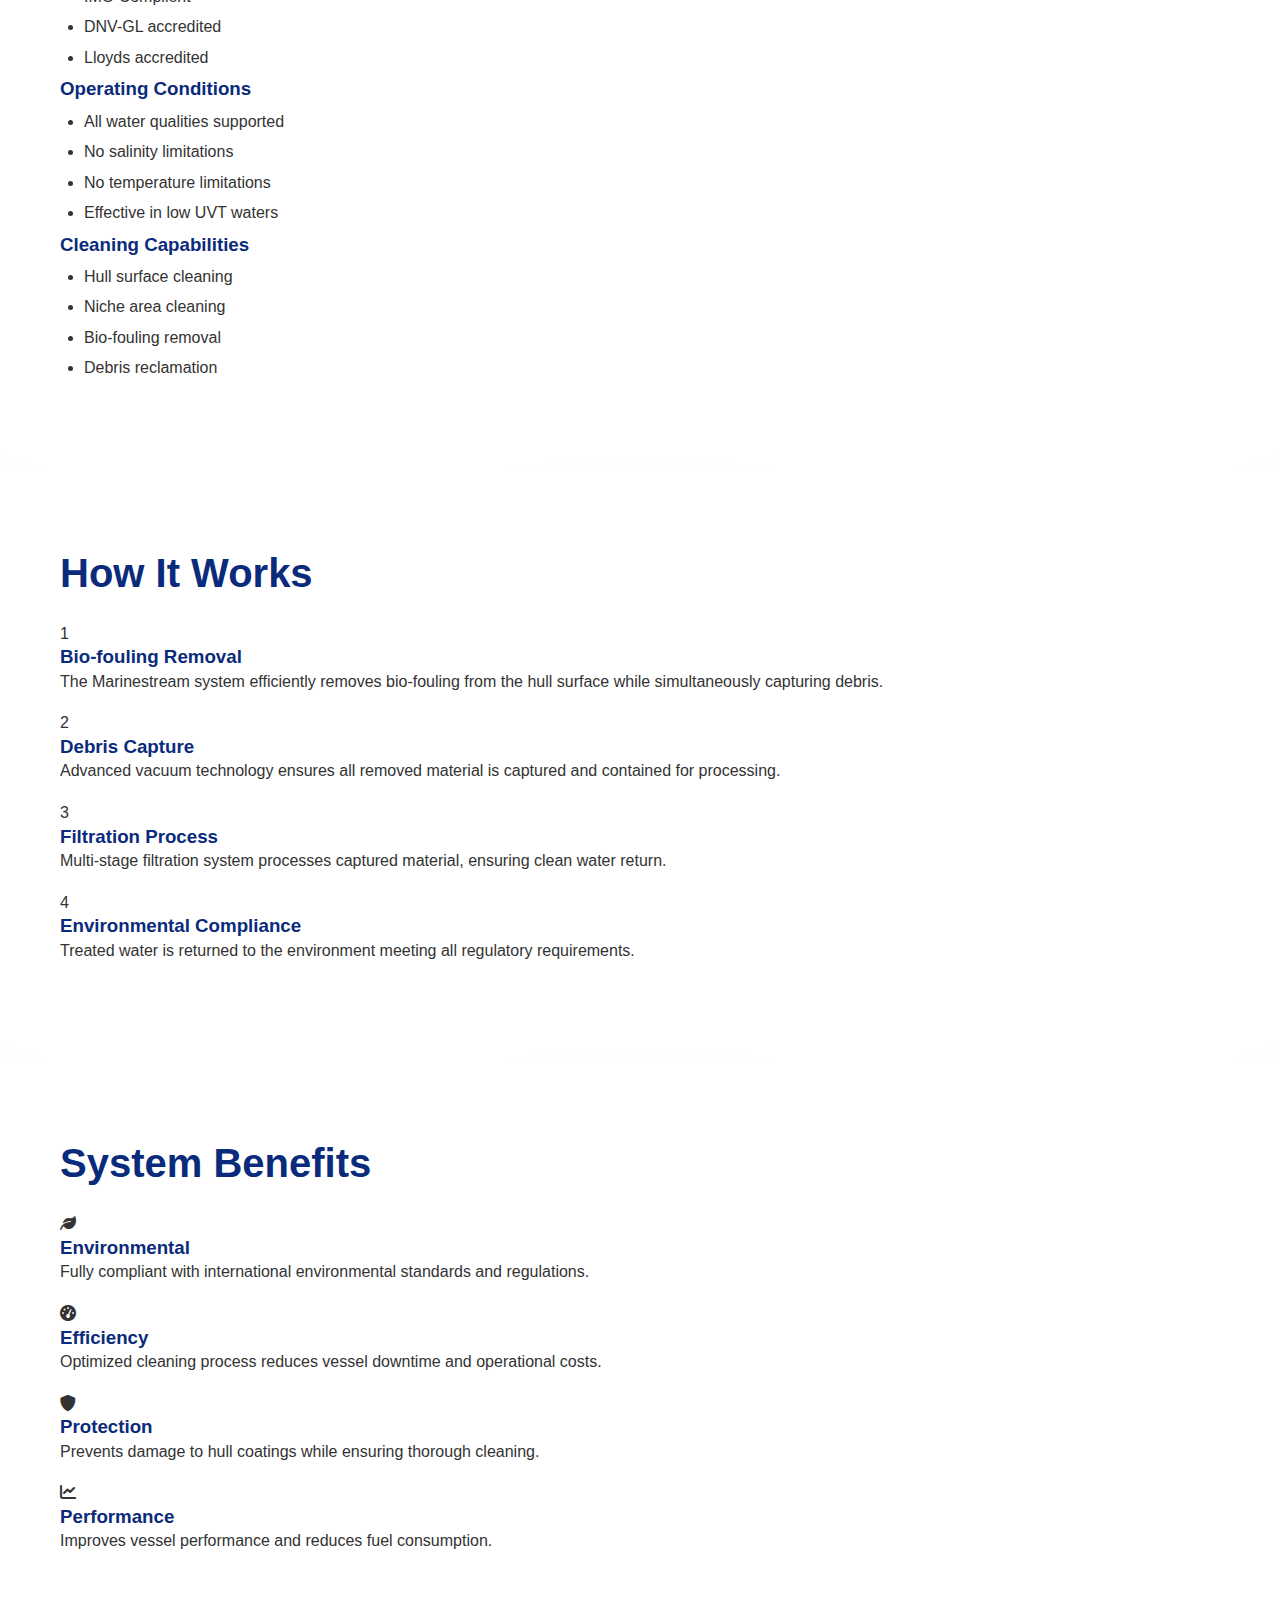
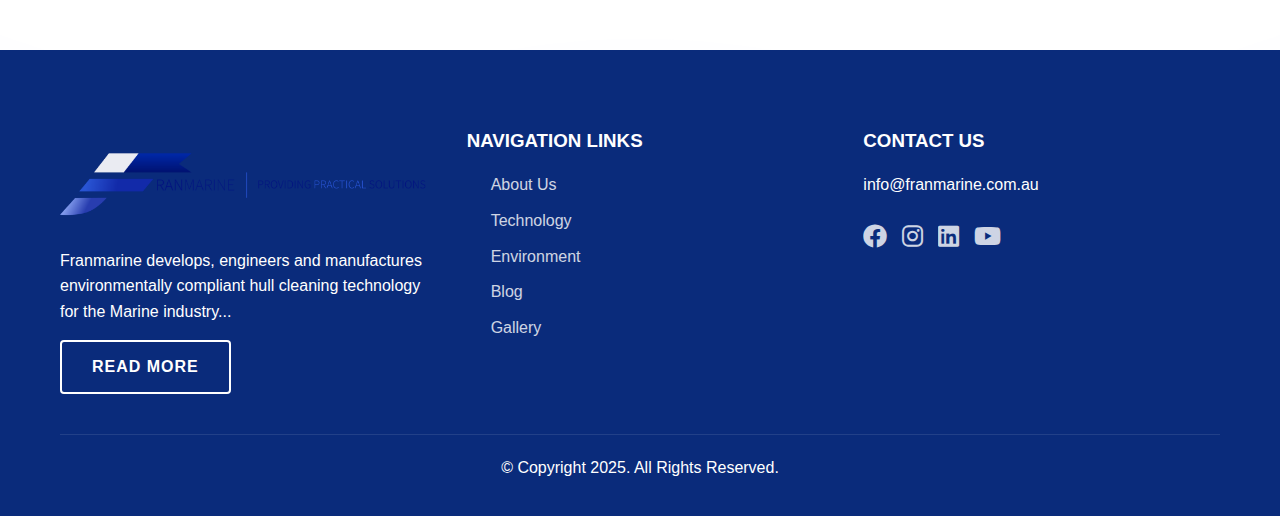
<file: technology.html>
<!DOCTYPE html>
<html lang="en">
<head>
    <meta charset="UTF-8">
    <meta name="viewport" content="width=device-width, initial-scale=1.0">
    <title>Technology - Franmarine Hull Cleaning Technology</title>
    <link rel="stylesheet" href="./styles.css">
    <link rel="stylesheet" href="https://cdnjs.cloudflare.com/ajax/libs/font-awesome/6.0.0/css/all.min.css">
</head>
<body>
    <!-- Navigation -->
    <nav class="navbar">
        <div class="container">
            <div class="logo">
                <a href="index.html">
                    <img src="./assets/FusLogo.png" alt="Franmarine Logo">
                </a>
            </div>
            <div class="nav-toggle" id="navToggle">
                <span></span>
                <span></span>
                <span></span>
            </div>
            <ul class="nav-links">
                <li><a href="index.html">HOME</a></li>
                <li><a href="about.html">ABOUT US</a></li>
                <li><a href="technology.html" class="active">TECHNOLOGY</a></li>
                <li><a href="environment.html">ENVIRONMENT</a></li>
                <li><a href="blog.html">BLOG</a></li>
                <li><a href="gallery.html">GALLERY</a></li>
                <li><a href="contact.html">CONTACT</a></li>
            </ul>
        </div>
    </nav>

    <!-- Page Header -->
    <header class="page-header">
        <div class="breadcrumb">
            <div class="container">
                <ul>
                    <li><a href="index.html">Home</a></li>
                    <li>Technology</li>
                </ul>
            </div>
        </div>
        <div class="header-content">
            <div class="container">
                <h1>Technology</h1>
            </div>
        </div>
    </header>

    <!-- Main Content -->
    <main class="technology-page">
        <!-- Technology Overview -->
        <section class="tech-overview">
            <div class="container">
                <div class="tech-grid">
                    <div class="tech-info">
                        <h2>Marinestream Technology</h2>
                        <p>The Franmarine Marinestream System represents the cutting edge of hull cleaning technology. Our system features:</p>
                        <ul class="tech-features">
                            <li>
                                <i class="fas fa-check-circle"></i>
                                <span>Advanced debris capture and filtration</span>
                            </li>
                            <li>
                                <i class="fas fa-check-circle"></i>
                                <span>Real-time monitoring systems</span>
                            </li>
                            <li>
                                <i class="fas fa-check-circle"></i>
                                <span>Environmentally compliant processes</span>
                            </li>
                            <li>
                                <i class="fas fa-check-circle"></i>
                                <span>Certified bio-fouling removal</span>
                            </li>
                        </ul>
                    </div>
                    <div class="tech-image">
                        <img src="./assets/marinestream1.png" alt="Marinestream Technology">
                    </div>
                </div>
            </div>
        </section>

        <!-- Technical Specifications -->
        <section class="tech-specs">
            <div class="container">
                <h2>Technical Specifications</h2>
                <div class="specs-grid">
                    <div class="spec-item">
                        <h3>Filtration System</h3>
                        <ul>
                            <li>Meets Australian Draft Guidelines for IWHC</li>
                            <li>IMO Complient</li>
                            <li>DNV-GL accredited</li>
                            <li>Lloyds accredited</li>
                        </ul>
                    </div>
                    <div class="spec-item">
                        <h3>Operating Conditions</h3>
                        <ul>
                            <li>All water qualities supported</li>
                            <li>No salinity limitations</li>
                            <li>No temperature limitations</li>
                            <li>Effective in low UVT waters</li>
                        </ul>
                    </div>
                    <div class="spec-item">
                        <h3>Cleaning Capabilities</h3>
                        <ul>
                            <li>Hull surface cleaning</li>
                            <li>Niche area cleaning</li>
                            <li>Bio-fouling removal</li>
                            <li>Debris reclamation</li>
                        </ul>
                    </div>
                </div>
            </div>
        </section>

        <!-- How It Works -->
        <section class="how-it-works">
            <div class="container">
                <h2>How It Works</h2>
                <div class="process-steps">
                    <div class="step">
                        <div class="step-number">1</div>
                        <h3>Bio-fouling Removal</h3>
                        <p>The Marinestream system efficiently removes bio-fouling from the hull surface while simultaneously capturing debris.</p>
                    </div>
                    <div class="step">
                        <div class="step-number">2</div>
                        <h3>Debris Capture</h3>
                        <p>Advanced vacuum technology ensures all removed material is captured and contained for processing.</p>
                    </div>
                    <div class="step">
                        <div class="step-number">3</div>
                        <h3>Filtration Process</h3>
                        <p>Multi-stage filtration system processes captured material, ensuring clean water return.</p>
                    </div>
                    <div class="step">
                        <div class="step-number">4</div>
                        <h3>Environmental Compliance</h3>
                        <p>Treated water is returned to the environment meeting all regulatory requirements.</p>
                    </div>
                </div>
            </div>
        </section>

        <!-- Technology Benefits -->
        <section class="tech-benefits">
            <div class="container">
                <h2>System Benefits</h2>
                <div class="benefits-grid">
                    <div class="benefit-item">
                        <i class="fas fa-leaf"></i>
                        <h3>Environmental</h3>
                        <p>Fully compliant with international environmental standards and regulations.</p>
                    </div>
                    <div class="benefit-item">
                        <i class="fas fa-tachometer-alt"></i>
                        <h3>Efficiency</h3>
                        <p>Optimized cleaning process reduces vessel downtime and operational costs.</p>
                    </div>
                    <div class="benefit-item">
                        <i class="fas fa-shield-alt"></i>
                        <h3>Protection</h3>
                        <p>Prevents damage to hull coatings while ensuring thorough cleaning.</p>
                    </div>
                    <div class="benefit-item">
                        <i class="fas fa-chart-line"></i>
                        <h3>Performance</h3>
                        <p>Improves vessel performance and reduces fuel consumption.</p>
                    </div>
                </div>
            </div>
        </section>
    </main>

    <!-- Footer -->
    <footer>
        <div class="container">
            <div class="footer-content">
                <div class="footer-logo">
                    <img src="./assets/FusLogo.png" alt="Franmarine Logo" id="footerlogo">
                    <p>Franmarine develops, engineers and manufactures environmentally compliant hull cleaning technology for the Marine industry...</p>
                    <a href="about.html" class="btn-secondary">Read More</a>
                </div>
                <div class="footer-links">
                    <h3>NAVIGATION LINKS</h3>
                    <ul>
                        <li><a href="about.html">About Us</a></li>
                        <li><a href="technology.html">Technology</a></li>
                        <li><a href="environment.html">Environment</a></li>
                        <li><a href="blog.html">Blog</a></li>
                        <li><a href="gallery.html">Gallery</a></li>
                    </ul>
                </div>
                <div class="footer-contact">
                    <h3>CONTACT US</h3>
                    <p>info@franmarine.com.au</p>
                    <div class="social-links">
                        <a href="#"><i class="fab fa-facebook"></i></a>
                        <a href="#"><i class="fab fa-instagram"></i></a>
                        <a href="#"><i class="fab fa-linkedin"></i></a>
                        <a href="#"><i class="fab fa-youtube"></i></a>
                    </div>
                </div>
            </div>
            <div class="footer-bottom">
                <p>&copy; Copyright 2025. All Rights Reserved.</p>
            </div>
        </div>
    </footer>

    <script src="./script.js"></script>
</body>
</html>
</file>
<file: styles.css>
/* Root Variables */
:root {
    --primary-blue: #0A2B7B;  /* Dark navy blue from Ranmarine */
    --secondary-blue: #2851E7; /* Brighter blue for accents */
    --light-blue: #F5F7FF;
    --text-color: #333333;
    --light-text: #FFFFFF;
    --dark-bg: #0A2B7B;
    --light-bg: #FFFFFF;
    --border-color: #E5E5E5;
    --wave-overlay: rgba(255, 255, 255, 0.9);
}

/* Reset and Base Styles */
* {
    margin: 0;
    padding: 0;
    box-sizing: border-box;
}

body {
    font-family: 'Arial', sans-serif;
    line-height: 1.6;
    color: var(--text-color);
    background-color: var(--light-bg);
}

.container {
    max-width: 1200px;
    margin: 0 auto;
    padding: 0 20px;
    position: relative;
}

/* Typography */
h1, h2, h3, h4, h5, h6 {
    font-family: 'Arial', sans-serif;
    font-weight: 600;
    line-height: 1.2;
    color: var(--primary-blue);
}

h1 {
    font-size: 3.5rem;
    color: var(--light-text);
    text-transform: uppercase;
}

h2 {
    font-size: 2.5rem;
    margin-bottom: 1.5rem;
}

/* Navigation */
.navbar {
    position: fixed;
    top: 0;
    left: 0;
    width: 100%;
    background-color: var(--light-bg);
    z-index: 1000;
    padding: 15px 0;
    box-shadow: 0 2px 10px rgba(0, 0, 0, 0.1);
}

.navbar .container {
    display: flex;
    justify-content: space-between;
    align-items: center;
}

.logo img {
    height: 110px;
    width: auto;
}

.nav-links {
    display: flex;
    list-style: none;
    margin: 0;
    padding: 0;
}

.nav-links li {
    margin-left: 30px;
}

.nav-links a {
    color: var(--primary-blue);
    text-decoration: none;
    font-size: 0.9rem;
    font-weight: 600;
    text-transform: uppercase;
    letter-spacing: 1px;
    transition: color 0.3s ease;
}

.nav-links a:hover,
.nav-links a.active {
    color: var(--secondary-blue);
}

/* Hero Section with Wave */
.hero {
    position: relative;
    height: 100vh;
    background-color: var(--primary-blue);
    background-image: linear-gradient(rgba(10, 43, 123, 0.8), rgba(10, 43, 123, 0.8)), url('/api/placeholder/1920/1080');
    background-size: cover;
    background-position: center;
    display: flex;
    align-items: center;
    margin-top: 80px;
    overflow: hidden;
}

.hero::after {
    content: '';
    position: absolute;
    bottom: 0;
    left: 0;
    width: 100%;
    height: 150px;
    background-image: url("data:image/svg+xml,%3Csvg xmlns='http://www.w3.org/2000/svg' viewBox='0 0 1440 320'%3E%3Cpath fill='%23ffffff' fill-opacity='1' d='M0,96L48,112C96,128,192,160,288,160C384,160,480,128,576,112C672,96,768,96,864,112C960,128,1056,160,1152,160C1248,160,1344,128,1392,112L1440,96L1440,320L1392,320C1344,320,1248,320,1152,320C1056,320,960,320,864,320C768,320,672,320,576,320C480,320,384,320,288,320C192,320,96,320,48,320L0,320Z'%3E%3C/path%3E%3C/svg%3E");
    background-repeat: no-repeat;
    background-size: cover;
}

.hero-content {
    max-width: 800px;
    margin: 0 auto;
    padding: 20px;
    text-align: left;
    color: var(--light-text);
    position: relative;
    z-index: 2;
}

/* Sections */
section {
    padding: 80px 0;
    position: relative;
}

section::after {
    content: '';
    position: absolute;
    bottom: 0;
    left: 0;
    width: 100%;
    height: 100px;
    background-image: url("data:image/svg+xml,%3Csvg xmlns='http://www.w3.org/2000/svg' viewBox='0 0 1440 320'%3E%3Cpath fill='%23F5F7FF' fill-opacity='0.3' d='M0,96L48,112C96,128,192,160,288,160C384,160,480,128,576,112C672,96,768,96,864,112C960,128,1056,160,1152,160C1248,160,1344,128,1392,112L1440,96L1440,320L1392,320C1344,320,1248,320,1152,320C1056,320,960,320,864,320C768,320,672,320,576,320C480,320,384,320,288,320C192,320,96,320,48,320L0,320Z'%3E%3C/path%3E%3C/svg%3E");
    background-repeat: no-repeat;
    background-size: cover;
    opacity: 0.1;
    pointer-events: none;
}

/* Buttons */
.btn-primary,
.btn-secondary {
    display: inline-block;
    padding: 12px 30px;
    border-radius: 4px;
    text-decoration: none;
    font-weight: 600;
    text-transform: uppercase;
    letter-spacing: 1px;
    transition: all 0.3s ease;
}

.btn-primary {
    background-color: var(--secondary-blue);
    color: var(--light-text);
    border: none;
}

.btn-secondary {
    background-color: transparent;
    color: var(--light-text);
    border: 2px solid var(--light-text);
}

.btn-primary:hover {
    background-color: var(--primary-blue);
    transform: translateY(-2px);
}

.btn-secondary:hover {
    background-color: var(--light-text);
    color: var(--primary-blue);
    transform: translateY(-2px);
}

/* Compliance Section */
.compliance {
    background-color: var(--light-blue);
    position: relative;
}

.compliance-list {
    display: grid;
    grid-template-columns: repeat(auto-fit, minmax(300px, 1fr));
    gap: 30px;
    margin-top: 40px;
}

.compliance-item {
    background-color: var(--light-bg);
    padding: 30px;
    border-radius: 8px;
    box-shadow: 0 4px 6px rgba(0, 0, 0, 0.1);
    display: flex;
    align-items: flex-start;
    gap: 15px;
}

.compliance-item i {
    color: var(--secondary-blue);
    font-size: 1.5rem;
}

/* Environmental Section */
.environmental {
    background-color: var(--primary-blue);
    color: var(--light-text);
    text-align: center;
    padding: 100px 0;
}

.environmental h2 {
    color: var(--light-text);
}

/* Footer */
footer {
    background-color: var(--primary-blue);
    color: var(--light-text);
    padding: 80px 0 20px;
    position: relative;
}

.footer-content {
    display: grid;
    grid-template-columns: repeat(3, 1fr);
    gap: 40px;
}

#footerlogo {
    height: 110px;
    width: auto;

}

.footer-links h3,
.footer-contact h3 {
    color: var(--light-text);
    margin-bottom: 20px;
}

.footer-links ul {
    list-style: none;
}

.footer-links a {
    color: var(--light-text);
    text-decoration: none;
    margin-bottom: 10px;
    display: block;
    opacity: 0.8;
    transition: opacity 0.3s ease;
}

.footer-links a:hover {
    opacity: 1;
}

.social-links {
    display: flex;
    gap: 15px;
    margin-top: 20px;
}

.social-links a {
    color: var(--light-text);
    font-size: 1.5rem;
    opacity: 0.8;
    transition: opacity 0.3s ease;
}

.social-links a:hover {
    opacity: 1;
}

.footer-bottom {
    text-align: center;
    padding-top: 20px;
    margin-top: 40px;
    border-top: 1px solid rgba(255,255,255,0.1);
}

/* Responsive Design */
@media (max-width: 1024px) {
    .container {
        padding: 0 20px;
    }
    
    h1 {
        font-size: 2.5rem;
    }
    
    h2 {
        font-size: 2rem;
    }
}

@media (max-width: 768px) {
    .nav-toggle {
        display: block;
    }

    .nav-links {
        display: none;
        position: absolute;
        top: 100%;
        left: 0;
        width: 100%;
        background-color: var(--light-bg);
        padding: 20px;
        flex-direction: column;
        box-shadow: 0 4px 6px rgba(0, 0, 0, 0.1);
    }

    .nav-links.active {
        display: flex;
    }

    .nav-links li {
        margin: 10px 0;
    }

    .footer-content {
        grid-template-columns: 1fr;
        text-align: center;
    }

    .social-links {
        justify-content: center;
    }
    
    .compliance-list {
        grid-template-columns: 1fr;
    }
}

/* Additional Utilities */
.text-center {
    text-align: center;
}

.mb-4 {
    margin-bottom: 2rem;
}

.mt-4 {
    margin-top: 2rem;
}

.seaways-header {
    border-bottom: 2px solid #eee;
    margin-bottom: 30px;
    padding-bottom: 10px;
    color: #666;
    font-size: 0.9em;
  }

  .article-title {
    font-size: 2.5em;
    font-weight: normal;
    margin-bottom: 0.5em;
    color: #222;
  }

  .author {
    font-style: italic;
    margin-bottom: 2em;
  }

  .two-column-layout {
    column-count: 2;
    column-gap: 40px;
    margin-bottom: 2em;
    text-align: justify;
  }

  .section-title {
    font-size: 1.3em;
    color: #1a75bc;
    margin: 1.5em 0 0.5em 0;
    break-after: avoid;
    column-span: all;
    font-weight: normal;
  }

  .image-container {
    width: 100%;
    max-width: 400px;
    margin: 1em auto;
    break-inside: avoid;
  }

  .image-container img {
    width: 100%;
    height: auto;
    display: block;
  }

  .page-break {
    break-before: page;
    margin-top: 4em;
    padding-top: 2em;
    border-top: 1px solid #eee;
    column-span: all;
  }

  .feature-tag {
    color: #1a75bc;
    font-size: 0.9em;
    text-transform: uppercase;
    letter-spacing: 1px;
  }

  .info-box {
    background: #f8f8f8;
    padding: 20px;
    margin: 20px 0;
    border-left: 4px solid #1a75bc;
    break-inside: avoid;
  }

  .caption {
    font-size: 0.9em;
    color: #666;
    text-align: center;
    margin-top: 0.5em;
  }

  ul {
    margin: 0.5em 0;
    padding-left: 1.5em;
  }

  li {
    margin-bottom: 0.3em;
  }

  p {
    margin: 0 0 1em 0;
  }

  .list-section {
    break-inside: avoid;
  }
</file>
